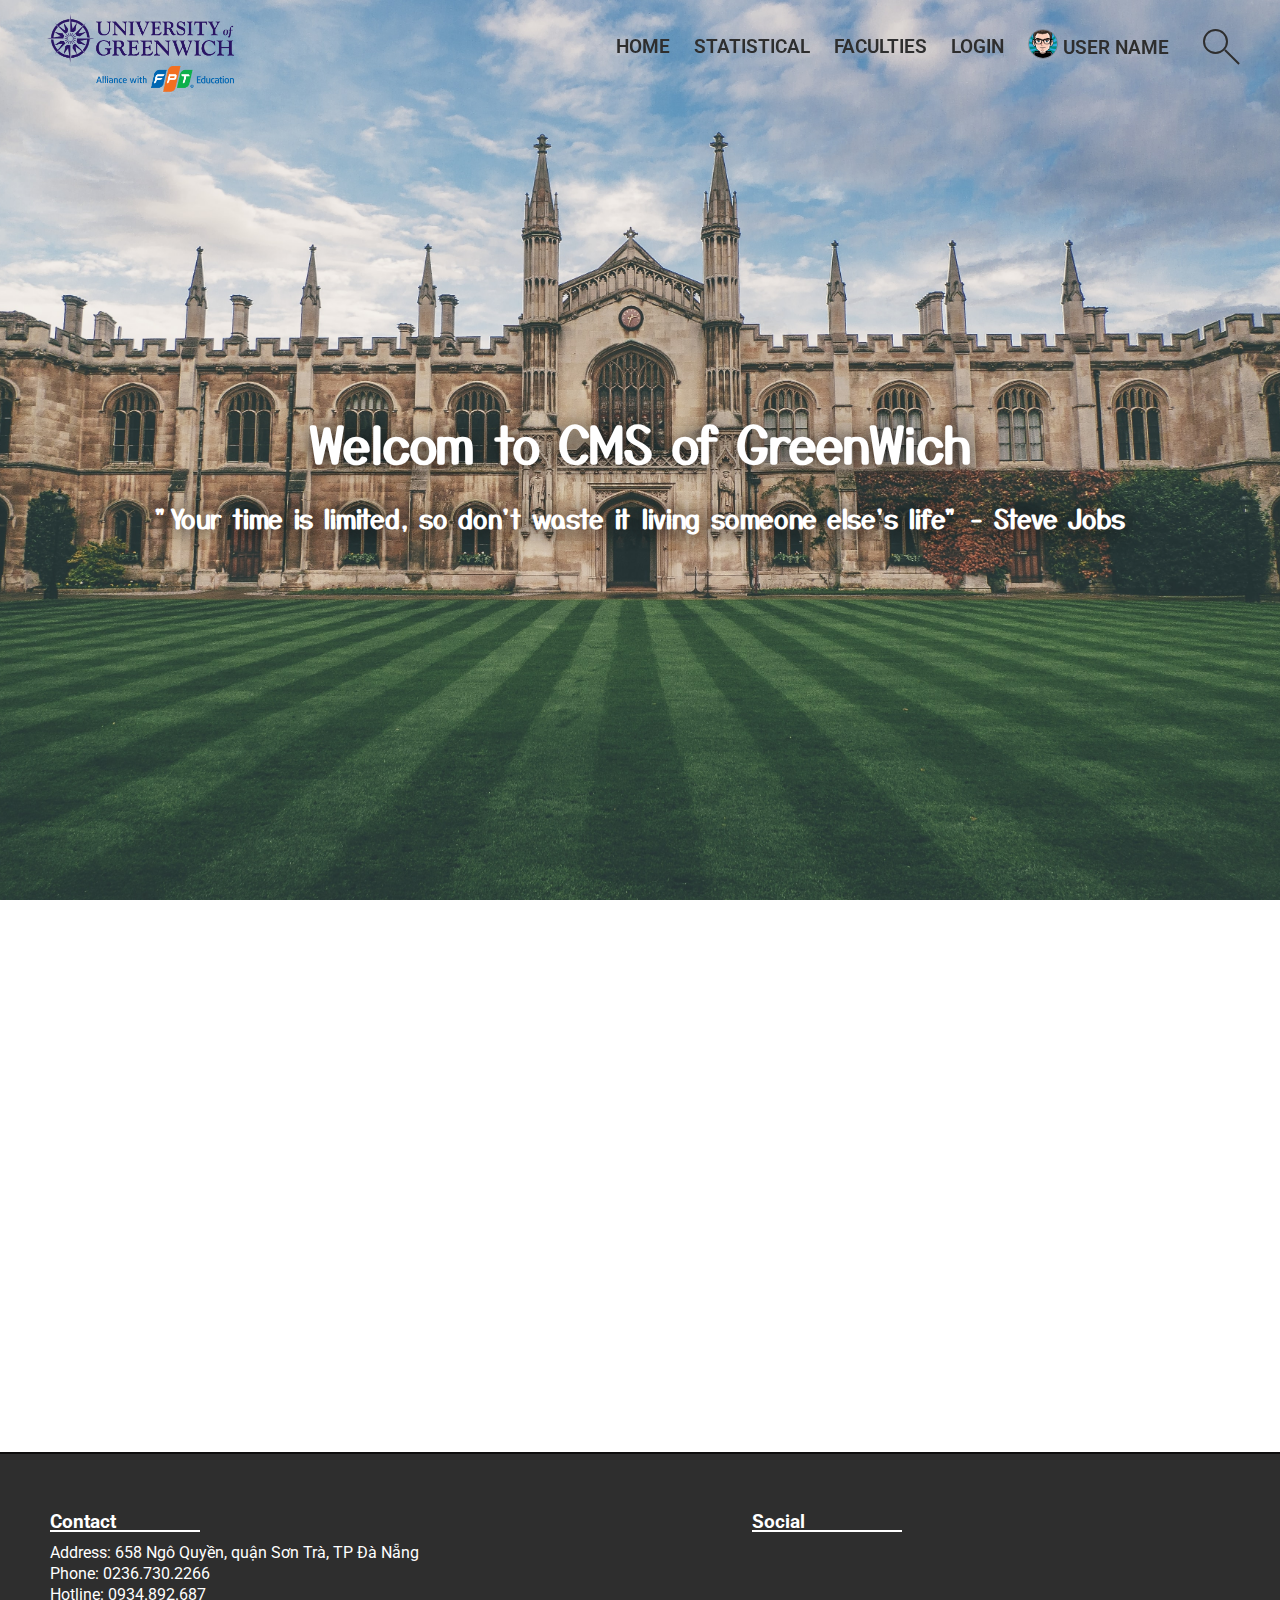
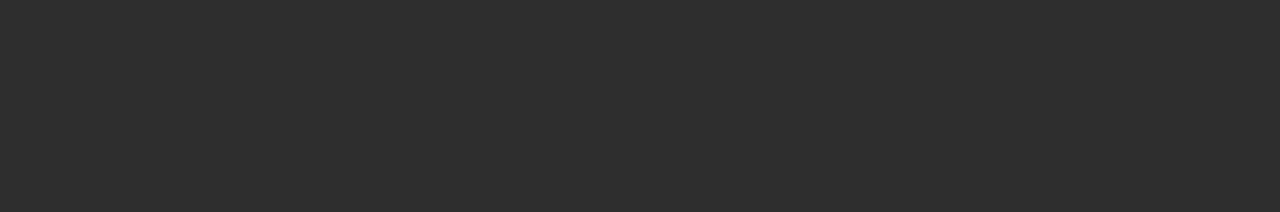
<file: pages/index.html>
<!DOCTYPE html>
<html lang="en">

<head>
    <meta charset="UTF-8">
    <meta name="viewport" content="width=device-width, initial-scale=1.0">
    <title> CMS GreenWich University</title>
    <link rel="shortcut icon" href="../assets/img/icon.png">
    <link rel="preconnect" href="https://fonts.gstatic.com">
    <link href="https://fonts.googleapis.com/css2?family=Roboto:wght@300;400;500;700&family=Yusei+Magic&display=swap"
        rel="stylesheet">
    <link rel="stylesheet" href="https://cdnjs.cloudflare.com/ajax/libs/font-awesome/5.15.2/css/all.min.css"
        integrity="sha512-HK5fgLBL+xu6dm/Ii3z4xhlSUyZgTT9tuc/hSrtw6uzJOvgRr2a9jyxxT1ely+B+xFAmJKVSTbpM/CuL7qxO8w=="
        crossorigin="anonymous" />
    <link rel="stylesheet" href="../assets/css/main.css">
    <script src="https://code.jquery.com/jquery-3.5.1.min.js"
        integrity="sha256-9/aliU8dGd2tb6OSsuzixeV4y/faTqgFtohetphbbj0=" crossorigin="anonymous"></script>
    <script src="../assets/javascript/main.js"></script>
    <script src="../assets/javascript/jquery-ui.min.js"></script>
    <link rel="stylesheet" href="../assets/css/grid.css">
    <link rel="stylesheet" href="../assets/css/reponsive.css">

</head>

<body>
    <div id="pc">
        <section class="header">
            <div class="background-navbar"></div>
            <div class="grid wide">
                <div class="home-header">
                    <div class="main-logo"><a id="link-logo" href="javascrip:void(0)"><img src="../assets/img/logo.png"
                                alt="" class="logo"></a></div>
                    <div class="navbar">
                        <ul class="nav-list">
                            <li class="nav-item"><a href="#">Home</a></li>
                            <li class="nav-item"><a href="/COMP1640/pages/maketingManagerPage.html">Statistical</a></li>
                            <li id="navFaculties" class="nav-item"><a>Faculties</a>
                                <ul class="list-faculty">
                                    <li class="faculty-item"><a href="/">Design</a></li>
                                    <li class="faculty-item"><a href="/">Business</a></li>
                                    <li class="faculty-item"><a href="/">Tourism</a></li>
                                    <li class="faculty-item"><a href="/">Information Technology</a></li>
                                </ul>
                            </li>
                            <li class="nav-item"><a id="login" href="/">Login</a></li>
                            <li id="nav-user-box" class="nav-item user-list-action">
                                <img src="../assets/img/user-avatar.jpg" alt="" class="navbar-img">
                                <span class="navbar-username">User Name</span>
                                <ul class="user-menu">
                                    <li class="user-item"><a href="/COMP1640/pages/userPage.html">My profile</a></li>
                                    <li class="user-item"><a href="/COMP1640/pages/userUpload.html">Post document</a>
                                    </li>
                                    <li class="user-item"><a href="#">Log Out</a></li>
                                </ul>
                            </li>
                            <li class="nav-item">
                                <form action="" method="POST" class="search-box">
                                    <input type="text" class="search-input">
                                    <button type="button" class="search-btn"></button>
                                    <button type="submit" class="search-btn--submit"><i
                                            class="fas fa-search"></i></button>
                                </form>
                            </li>
                        </ul>
                    </div>
                </div>

                <div class="header-content">
                    <h2 class="header-title">Welcom to CMS of GreenWich</h2>
                    <h5 class="header-quote">"Your time is limited, so don't waste it living someone else's life" -
                        Steve Jobs</h5>
                </div>
            </div>
            <div class="home-background"></div>
        </section>
        <section class="container">
            <div class="grid wide">
                <div class="row">
                    <div class="col l-6">
                        <div class="content-block slide-left">
                            <i class="fas fa-school"></i>
                            <h1>GREENWICH UNIVERSITY</h1>
                            <p>Greenwich University was formed on the basis of the association between Greenwich
                                University (UK) and
                                FPT Education Organization since 2009 with more than 12,000 students from 12 countries
                                around the world who have been studying.</p>
                        </div>
                    </div>
                    <div class="col l-4 l-o-2">
                        <div class="content-block2 slide-right">
                            <i class="fas fa-history"></i>
                            <div>
                                <h1 style="font-size: 5rem;">131</h1>
                                <p>years of history at GreenWich University </p>
                            </div>
                        </div>
                    </div>
                </div>
                <div class="row">
                    <div class="col l-4">
                        <div class="content-block2 slide-left">
                            <i class="fas fa-users"></i>
                            <div>
                                <h1 style="font-size: 3rem;">225.000</h1>
                                <p>students have studied and are studying at the GreenWich University</p>
                            </div>
                        </div>
                    </div>
                    <div class="col l-6 l-o-2">
                        <div class="content-block slide-right">
                            <i class="fas fa-user-graduate"></i>
                            <div>
                                <p>Graduates will receive a Bachelor's degree issued by the University of Greenwich,
                                    which is globally valid. With this degree, students can further study for a Master
                                    or PhD in many countries around the world.</p>
                            </div>
                        </div>
                    </div>
                </div>
            </div>
        </section>
        <section class="footer">
            <div class="grid wide">
                <div class="row">
                    <div class="col l-5">
                        <div class="footer-content">
                            <h3>Contact</h3>
                            <ul class="text-modify">
                                <li>Address: 658 Ngô Quyền, quận Sơn Trà, TP Đà Nẵng</li>
                                <li>Phone: 0236.730.2266</li>
                                <li>Hotline: 0934.892.687</li>
                            </ul>
                        </div>
                    </div>
                    <div class="col l-5 l-o-2">
                        <div class="footer-content">
                            <h3>Social</h3>
                            <ul class="footer-social">
                                <li class="footer-icon"><i class="fab fa-facebook-square"></i></li>
                                <li class="footer-icon"><i class="fab fa-youtube"></i></li>
                                <li class="footer-icon"><i class="fab fa-instagram-square"></i></li>
                                <li class="footer-icon"><i class="fab fa-twitter-square"></i></li>
                            </ul>
                        </div>
                    </div>
                </div>
            </div>
        </section>
        <form action="." method="POST" class="popup" id="form-login" autocomplete="off">
            <div class="popup-overlay"></div>
            <div class="popup-login">
                <div id="close-login" class="popup-close">&times;</div>
                <div class="form">
                    <div class="logo-img"><img src="../assets/img/icon.png" alt=""></div>
                    <div class="popup-title">Login</div>
                    <div class="popup-element">
                        <!-- <label for="username">Username</label> -->
                        <input type="text" name="username" id="username">
                        <span class="input-effect" data-placeholder="Username"></span>
                        <span class="form-message"></span>
                    </div>
                    <div class="popup-element">
                        <!-- <label for="password">Password</label> -->
                        <input type="password" name="password" id="password">
                        <span class="input-effect" data-placeholder="Password"></span>
                        <span class="form-message"></span>
                    </div>
                    <div class="popup-element">
                        <button type="submit">Login</button>
                    </div>
                </div>
            </div>
        </form>
    </div>
</body>
<script>
    $(".popup-element input").on("focus", function () {
        $(this).addClass("focuss");
    });
    $(".popup-element input").on("blur", function () {
        if ($(this).val() == "")
            $(this).removeClass("focuss");
    });
    validator({
        form: '#form-login',
        errorSelector: '.form-message',
        rules: [
            validator.isRequired('#username'),
            validator.minLength('#password', 6),
        ]
    });
</script>

</html>
</file>
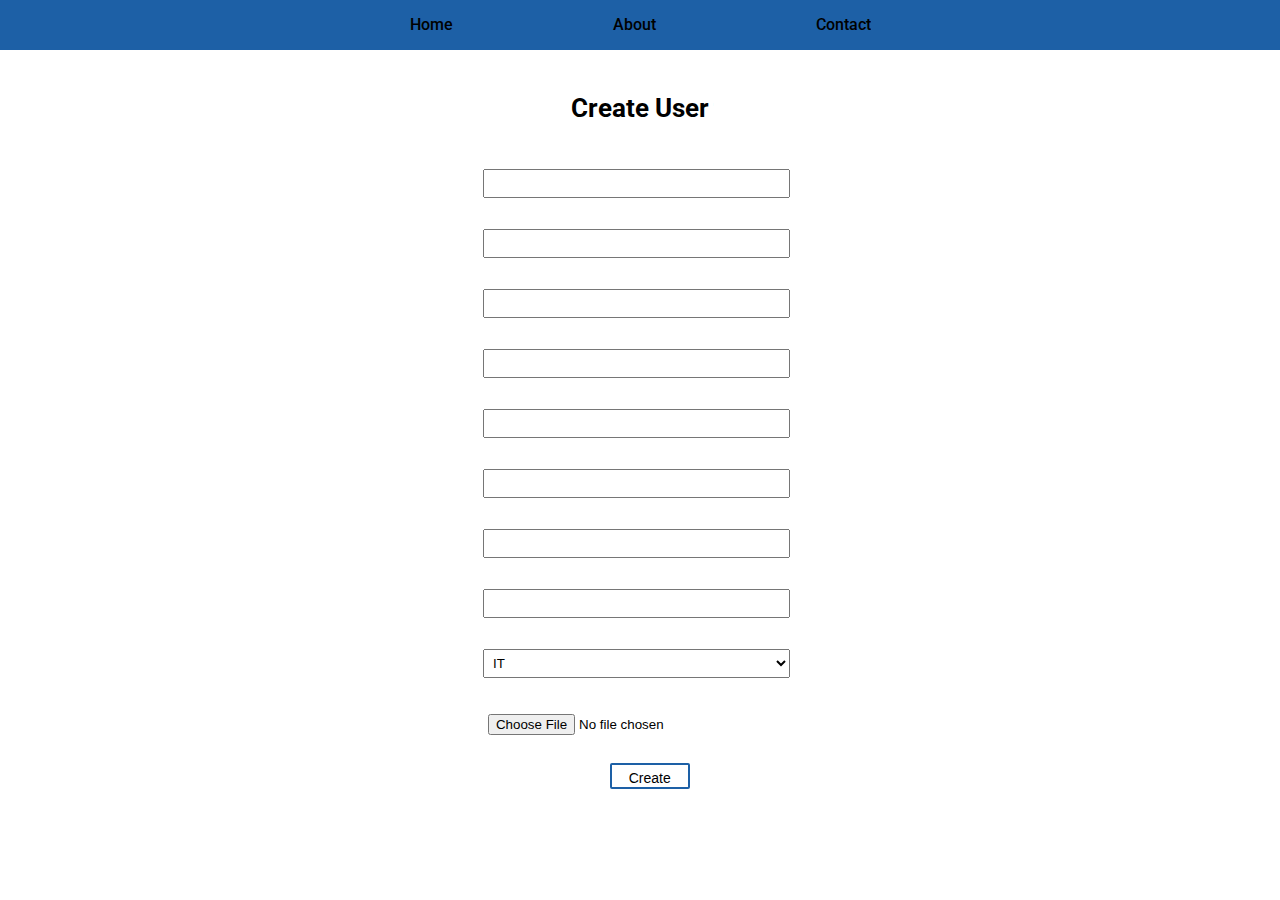
<file: pages/adminCreate.html>
<!DOCTYPE html>
<html lang="en">
<head>
    <meta charset="UTF-8">
    <meta http-equiv="X-UA-Compatible" content="IE=edge">
    <meta name="viewport" content="width=device-width, initial-scale=1.0">
    <title>Admin Site</title>
    <link rel="shortcut icon" href="../assets/img/icon.png">	
    <link rel="preconnect" href="https://fonts.gstatic.com">
    <link href="https://fonts.googleapis.com/css2?family=Roboto:wght@300;400;500;700&family=Yusei+Magic&display=swap" rel="stylesheet">
    <link rel="stylesheet" href="https://cdnjs.cloudflare.com/ajax/libs/font-awesome/5.15.2/css/all.min.css" integrity="sha512-HK5fgLBL+xu6dm/Ii3z4xhlSUyZgTT9tuc/hSrtw6uzJOvgRr2a9jyxxT1ely+B+xFAmJKVSTbpM/CuL7qxO8w==" crossorigin="anonymous" />
    <link rel="stylesheet" href="../assets/css/main.css">    
    <script src="https://code.jquery.com/jquery-3.5.1.min.js" integrity="sha256-9/aliU8dGd2tb6OSsuzixeV4y/faTqgFtohetphbbj0=" crossorigin="anonymous"></script>
    <script src="../assets/javascript/jquery-ui.min.js"></script>
    <script src="../assets/javascript/main.js"></script>
    <link rel="stylesheet" href="../assets/css/grid.css">
    <link rel="stylesheet" href="../assets/css/reponsive.css">
</head>
<body>
    <section class="admin-heading">
        <div class="grid wide">
            <div class="admin-navbar">
                <ul>
                    <li>Home</li>
                    <li>About</li>
                    <li>Contact</li>
                </ul>
            </div>
        </div>
    </section>
    <section class="admin-body">
        <div class="grid wide">
            <div class="row">
                <div class="col l-12">
                    <h1 class="admin-title">Create User</h1>
                </div>
            </div>
            <div class="row">
                <div class="col l-4 l-o-4">
                    <div class="admin-createUser">
                        <form asp-action="Create">
                            <!-- notification -->
                            <div asp-validation-summary="All" class="alert-formAdmin"></div> 
                            
                            <div class="form-group">
                                <label asp-for="FirstName" class="control-label"></label>
                                <input asp-for="FirstName" class="form-control" />
                                <span asp-validation-for="FirstName" class="text-danger"></span>
                            </div>
                            <div class="form-group">
                                <label asp-for="LastName" class="control-label"></label>
                                <input asp-for="LastName" class="form-control" />
                                <span asp-validation-for="LastName" class="text-danger"></span>
                            </div>
                            <div class="form-group">
                                <label asp-for="DateOfBirth" class="control-label"></label>
                                <input asp-for="DateOfBirth" class="form-control" />
                                <span asp-validation-for="DateOfBirth" class="text-danger"></span>
                            </div>
                            <div class="form-group">
                                <label asp-for="Email" class="control-label"></label>
                                <input asp-for="Email" class="form-control" />
                                <span asp-validation-for="Email" class="text-danger"></span>
                            </div>
                            <div class="form-group">
                                <label asp-for="PhoneNumber" class="control-label"></label>
                                <input asp-for="PhoneNumber" class="form-control" />
                                <span asp-validation-for="PhoneNumber" class="text-danger"></span>
                            </div>
                            <div class="form-group">
                                <label asp-for="UserName" class="control-label"></label>
                                <input asp-for="UserName" class="form-control" />
                                <span asp-validation-for="UserName" class="text-danger"></span>
                            </div>
                            <div class="form-group">
                                <label asp-for="Password" class="control-label"></label>
                                <input asp-for="Password" class="form-control" />
                                <span asp-validation-for="Password" class="text-danger"></span>
                            </div>
                            <div class="form-group">
                                <label asp-for="ConfirmPassword" class="control-label"></label>
                                <input asp-for="ConfirmPassword" class="form-control" />
                                <span asp-validation-for="ConfirmPassword" class="text-danger"></span>
                            </div>
                            <div class="form-group">
                                <label asp-for="FacultyID" class="control-label"></label>
                                <select class="form-control">
                                    <option value="1">IT</option>
                                    <option value="2">Desgin</option>
                                    <option value="3">Tourism</option>
                                </select>
                            </div>
                            <div class="form-group">
                                <label asp-for="Thumnail" class="control-label"></label>
                                <input asp-for="Thumnail" type="file" class="form-control" />
                            </div>
                            <div class="form-group">
                                <input type="submit" value="Create" class="btn" />
                            </div>
                        </form>
                    </div>
                </div>
            </div>
        </div>
    </section>
</body>
</html>
</file>
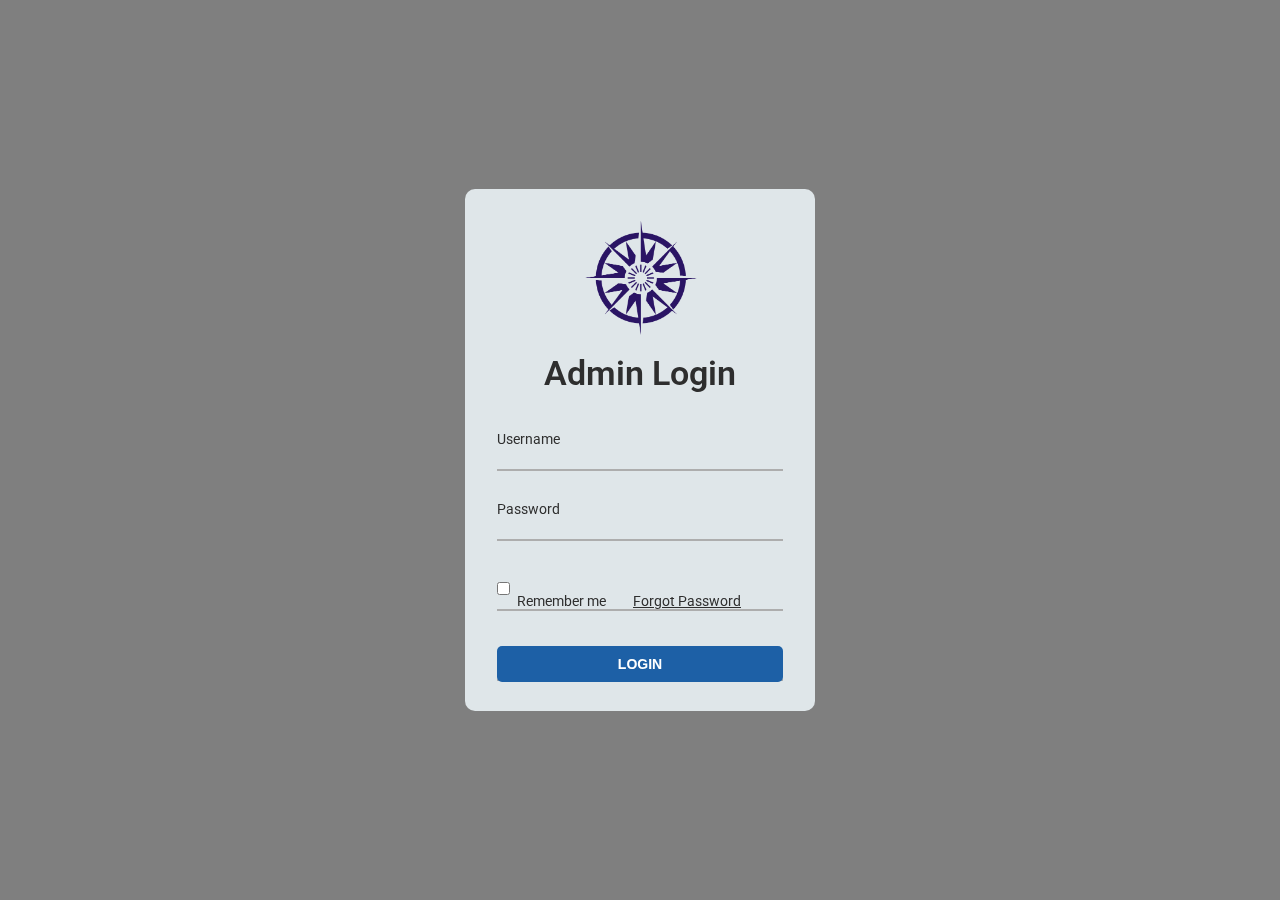
<file: pages/adminLogin.html>
<!DOCTYPE html>
<html lang="en">
<head>
    <meta charset="UTF-8">
    <meta name="viewport" content="width=device-width, initial-scale=1.0">
    <title>Admin Login</title>
    <link rel="shortcut icon" href="../assets/img/icon.png">
    <link rel="preconnect" href="https://fonts.gstatic.com">
    <link href="https://fonts.googleapis.com/css2?family=Roboto:wght@100;300;400&display=swap" rel="stylesheet">
    <link rel="stylesheet" href="../assets/css/main.css">
    <script src="https://code.jquery.com/jquery-3.5.1.min.js" integrity="sha256-9/aliU8dGd2tb6OSsuzixeV4y/faTqgFtohetphbbj0=" crossorigin="anonymous"></script>
    <script src="../assets/javascript/main.js"></script>
</head>
<body>
    <div class="grid wide">
        <form action="." method="POST" class="popup show-popup" id="form-login">
            <div class="popup-overlay"></div>
            <div class="popup-login">
                <div class="form">
                    <div class="logo-img"><img src="../assets/img/icon.png" alt=""></div>
                    <div class="popup-title">Admin Login</div>
                    <div class="popup-element">
                        <label for="username">Username</label>
                        <input type="text" name="username" id="username">
                        <span class="form-message"></span>
                    </div>
                    <div class="popup-element">
                        <label for="password">Password</label>
                        <input type="password" name="password" id="password">
                        <span class="form-message"></span>
                    </div>
                    <div class="popup-element">
                        <input type="checkbox" name="" id="login-checkbox">
                        <span class="text-checkbox">Remember me</span>
                        <span><a href="#">Forgot Password</a></span>
                    </div>
                    <div class="popup-element">
                        <button type="submit">Login</button>
                    </div>
                </div>
            </div>
        </form>
    </div>
    <script>
        validator({
            form:'#form-login',
            errorSelector: '.form-message',
            rules: [
                validator.isRequired('#username'),
                validator.minLength('#password', 6),
            ]
        });
    </script>
</body>
</html>
</file>
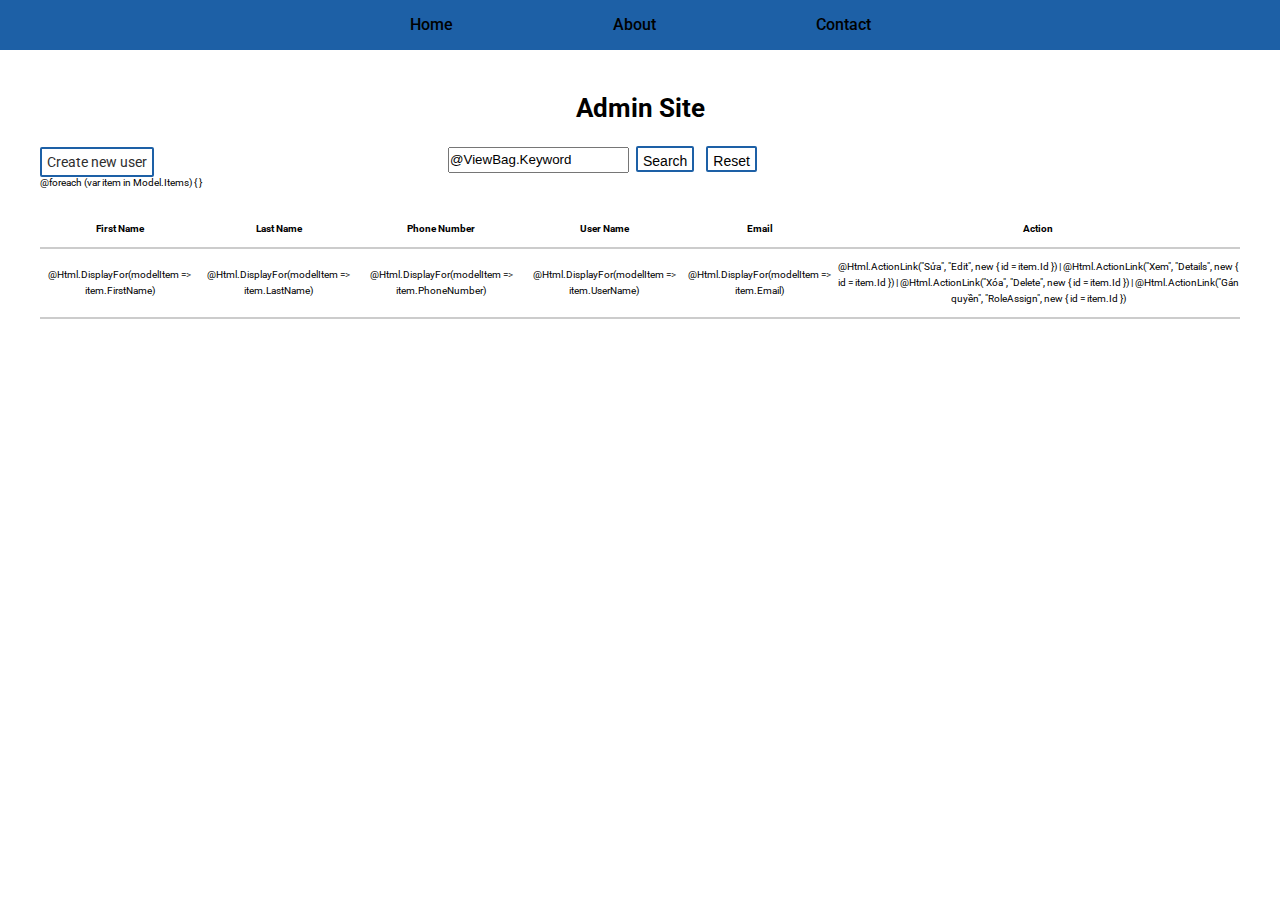
<file: pages/adminSite.html>
<!DOCTYPE html>
<html lang="en">
<head>
    <meta charset="UTF-8">
    <meta http-equiv="X-UA-Compatible" content="IE=edge">
    <meta name="viewport" content="width=device-width, initial-scale=1.0">
    <title>Admin Site</title>
    <link rel="shortcut icon" href="../assets/img/icon.png">	
    <link rel="preconnect" href="https://fonts.gstatic.com">
    <link href="https://fonts.googleapis.com/css2?family=Roboto:wght@300;400;500;700&family=Yusei+Magic&display=swap" rel="stylesheet">
    <link rel="stylesheet" href="https://cdnjs.cloudflare.com/ajax/libs/font-awesome/5.15.2/css/all.min.css" integrity="sha512-HK5fgLBL+xu6dm/Ii3z4xhlSUyZgTT9tuc/hSrtw6uzJOvgRr2a9jyxxT1ely+B+xFAmJKVSTbpM/CuL7qxO8w==" crossorigin="anonymous" />
    <link rel="stylesheet" href="../assets/css/main.css">    
    <script src="https://code.jquery.com/jquery-3.5.1.min.js" integrity="sha256-9/aliU8dGd2tb6OSsuzixeV4y/faTqgFtohetphbbj0=" crossorigin="anonymous"></script>
    <script src="../assets/javascript/jquery-ui.min.js"></script>
    <script src="../assets/javascript/main.js"></script>
    <link rel="stylesheet" href="../assets/css/grid.css">
    <link rel="stylesheet" href="../assets/css/reponsive.css">
</head>
<body>
    <section class="admin-heading">
        <div class="grid wide">
            <div class="admin-navbar">
                <ul>
                    <li>Home</li>
                    <li>About</li>
                    <li>Contact</li>
                </ul>
            </div>
        </div>
    </section>
    <section class="admin-body">
        <div class="grid wide">
            <div class="row">
                <div class="col l-12">
                    <h1 class="admin-title">Admin Site</h1>
                </div>
            </div>
            <div class="row">
                <div class="col l-4">
                    <a class="btn btn-a" asp-action="Create" asp-controller="User">Create new user</a>
                </div>
                <div class="col l-8">
                    <form asp-action="Index" method="get">
                        <input type="text" value="@ViewBag.Keyword" name="keyword" class="admin-search" />
                        <button type="submit" class="btn btn-tag">Search</button>
                        <button type="button" onclick="window.location.href='/User/Index'" class="btn btn-tag">Reset</button>
                    </form>
                </div>
            </div>
            <div class="row">
                <div class="col l-12">
                    <table class="table">
                        <thead>
                            <tr>
                                <th>First Name</th>
                                <th>Last Name</th>
                                <th>Phone Number</th>
                                <th>User Name</th>
                                <th>Email</th>
                                <th>Action</th>
                            </tr>
                        </thead>
                        <tbody>
                            @foreach (var item in Model.Items)
                            {
                                <tr>
                                    <td>@Html.DisplayFor(modelItem => item.FirstName)</td>
                                    <td>@Html.DisplayFor(modelItem => item.LastName)</td>
                                    <td>@Html.DisplayFor(modelItem => item.PhoneNumber)</td>
                                    <td>@Html.DisplayFor(modelItem => item.UserName)</td>
                                    <td>@Html.DisplayFor(modelItem => item.Email)</td>
                                    <td>
                                        @Html.ActionLink("Sửa", "Edit", new { id = item.Id }) |
                                        @Html.ActionLink("Xem", "Details", new { id = item.Id }) |
                                        @Html.ActionLink("Xóa", "Delete", new { id = item.Id }) |
                                        @Html.ActionLink("Gán quyền", "RoleAssign", new { id = item.Id })
                                    </td>
                                </tr>
                            }
                        </tbody>
                    </table>
                </div>
            </div>
        </div>
    </section>
</body>
</html>
</file>
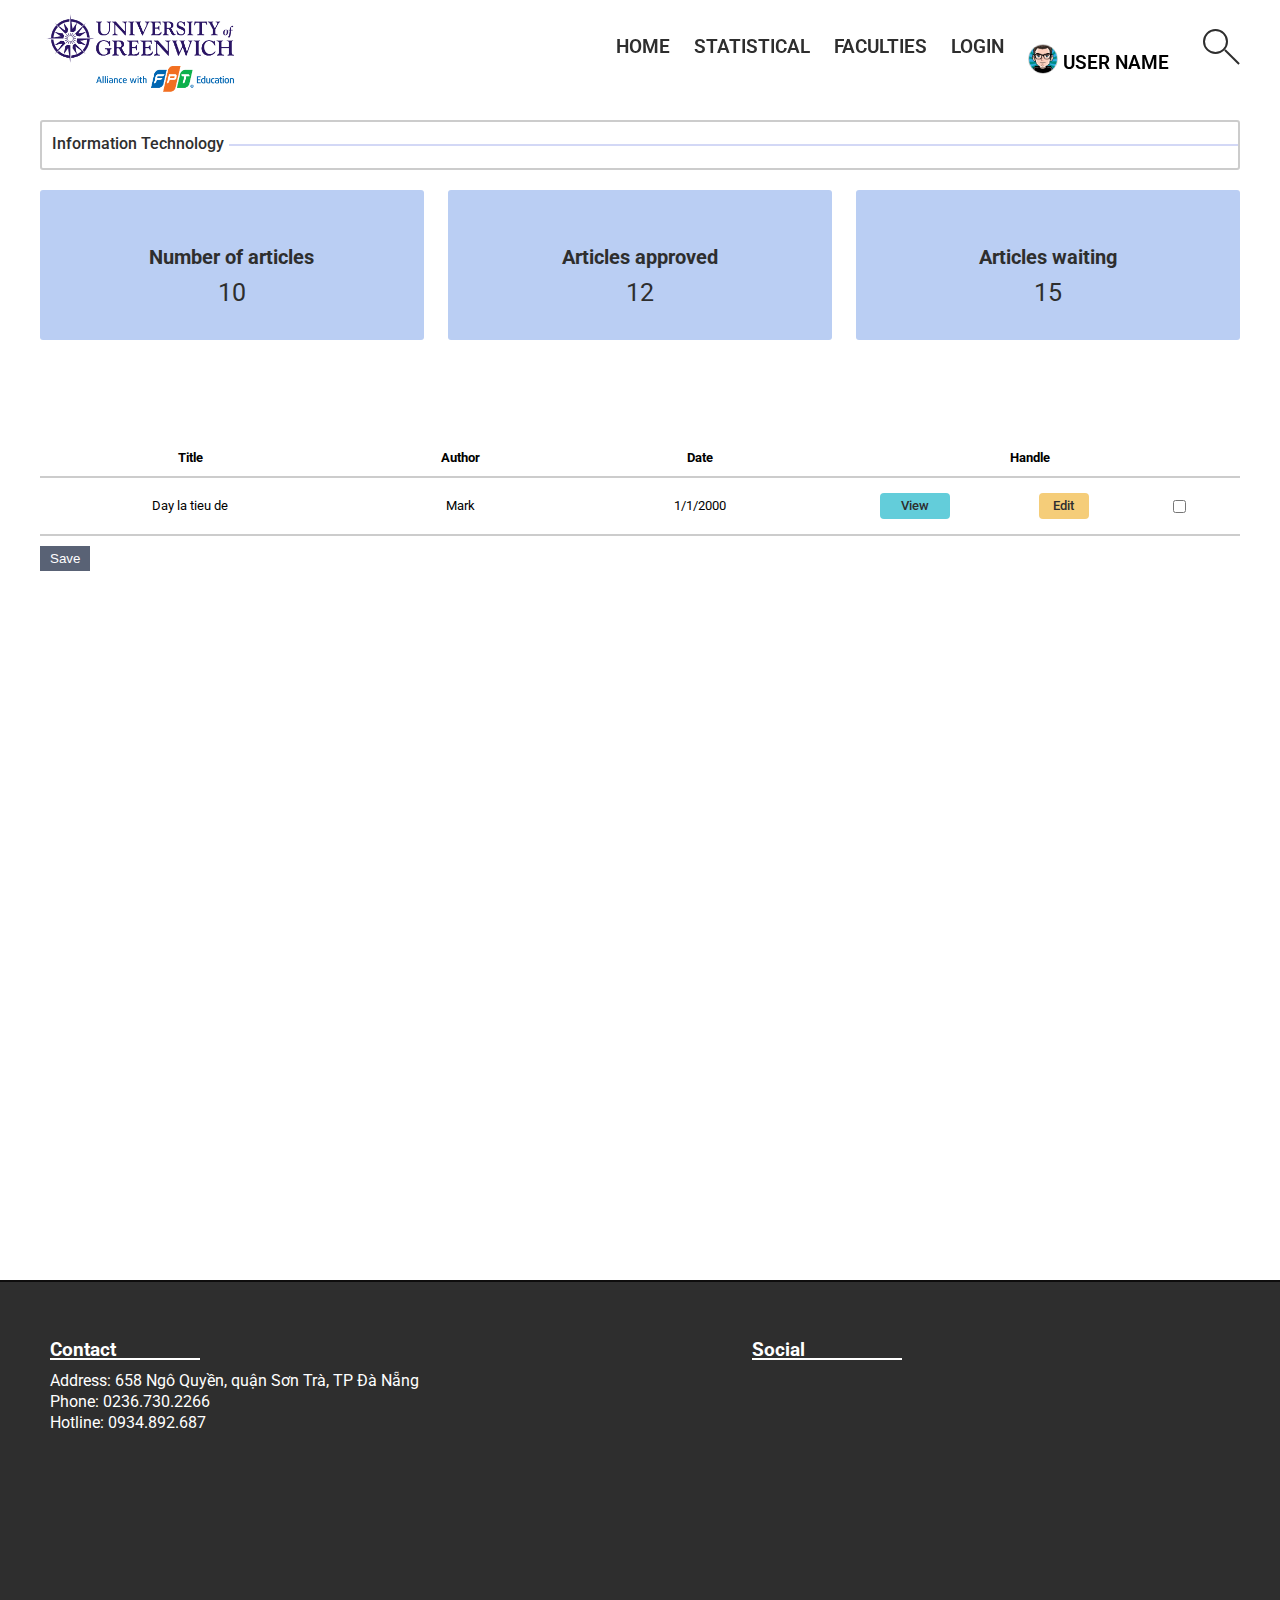
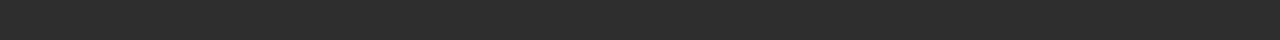
<file: pages/coordinatorPage.html>
<!DOCTYPE html>
<html lang="en">

<head>
    <meta charset="UTF-8">
    <meta name="viewport" content="width=device-width, initial-scale=1.0">
    <title> CMS GreenWich University</title>
    <link rel="shortcut icon" href="../assets/img/icon.png">
    <link rel="preconnect" href="https://fonts.gstatic.com">
    <link href="https://fonts.googleapis.com/css2?family=Roboto:wght@300;400;500;700&family=Yusei+Magic&display=swap"
        rel="stylesheet">
    <link rel="stylesheet" href="https://cdnjs.cloudflare.com/ajax/libs/font-awesome/5.15.2/css/all.min.css"
        integrity="sha512-HK5fgLBL+xu6dm/Ii3z4xhlSUyZgTT9tuc/hSrtw6uzJOvgRr2a9jyxxT1ely+B+xFAmJKVSTbpM/CuL7qxO8w=="
        crossorigin="anonymous" />
    <link rel="stylesheet" href="../assets/css/main.css">
    <script src="https://code.jquery.com/jquery-3.5.1.min.js"
        integrity="sha256-9/aliU8dGd2tb6OSsuzixeV4y/faTqgFtohetphbbj0=" crossorigin="anonymous"></script>
    <script src="../assets/javascript/jquery-ui.min.js"></script>
    <script src="../assets/javascript/main.js"></script>
    <link rel="stylesheet" href="../assets/css/grid.css">
    <link rel="stylesheet" href="../assets/css/reponsive.css">
</head>

<body>
    <div id="pc">
        <section class="header">
            <div class="background-navbar"></div>
            <div class="grid wide">
                <div class="home-header">
                    <div class="main-logo"><a id="link-logo" href="javascrip:void(0)"><img src="../assets/img/logo.png"
                                alt="" class="logo"></a></div>
                    <div class="navbar stroke">
                        <ul class="nav-list">
                            <li class="nav-item"><a href="/COMP1640/pages/">Home</a></li>
                            <li class="nav-item"><a href="/COMP1640/pages/maketingManagerPage.html">Statistical</a></li>
                            <li id="navFaculties" class="nav-item"><a>Faculties</a>
                                <ul class="list-faculty">
                                    <li class="faculty-item"><a href="/">Design</a></li>
                                    <li class="faculty-item"><a href="/">Business</a></li>
                                    <li class="faculty-item"><a href="/">Tourism</a></li>
                                    <li class="faculty-item"><a href="/">Information Technology</a></li>
                                </ul>
                            </li>
                            <li class="nav-item"><a id="login" href="/">Login</a></li>
                            <li id="nav-user-box" class="nav-item">
                                <img src="../assets/img/user-avatar.jpg" alt="" class="navbar-img">
                                <span class="navbar-username">User Name</span>
                                <ul class="user-menu">
                                    <li class="user-item"><a href="/COMP1640/pages/userPage.html">My profile</a></li>
                                    <li class="user-item"><a href="/COMP1640/pages/userUpload.html">Post document</a>
                                    </li>
                                    <li class="user-item"><a href="#">Log Out</a></li>
                                </ul>
                            </li>
                            <li class="nav-item">
                                <form action="" method="POST" class="search-box">
                                    <input type="text" class="search-input">
                                    <button type="button" class="search-btn"></button>
                                    <button type="submit" class="search-btn--submit"><i
                                            class="fas fa-search"></i></button>
                                </form>
                            </li>
                        </ul>
                    </div>
                </div>
            </div>
        </section>
        <section class="container" style="padding: 0;">
            <div class="grid wide">
                <div class="row">
                    <!-- content container start-->
                    <div class="col l-12 m-12 c-12">
                        <div class="content-container-box">
                            <div class="header-box-content">
                                <div class="nameFaculty">
                                    <span> Information Technology</span>
                                </div>
                            </div>
                            <!-- data container start-->
                            <div class="row">
                                <div class="col l-4 c-12 m-4">
                                    <div class="dataBox">
                                        <h4>Number of articles </h4>
                                        <span>10</span>
                                    </div>
                                </div>
                                <div class="col l-4 c-12 m-4">
                                    <div class="dataBox">
                                        <h4>Articles approved </h4>
                                        <span>12</span>
                                    </div>
                                </div>
                                <div class="col l-4 c-12 m-4">
                                    <div class="dataBox">
                                        <h4>Articles waiting</h4>
                                        <span>15</span>
                                    </div>
                                </div>
                            </div>
                            <div class="row">
                                <div class="col l-12 c-12 m-12">
                                    <form action="." method="POST">
                                        <div class="coor-list-docx">
                                            <table class="table">
                                                <thead>
                                                    <tr>
                                                        <th>Title</th>
                                                        <th>Author</th>
                                                        <th>Date</th>
                                                        <th>Handle</th>
                                                    </tr>
                                                </thead>
                                                <tbody>
                                                    <tr>
                                                        <td>Day la tieu de</td>
                                                        <td>Mark</td>
                                                        <td>1/1/2000</td>
                                                        <td>
                                                            <div class="handle-coor">
                                                                <a href="/">View</a>
                                                                <a href="/">Edit</a>
                                                                <input type="checkbox">
                                                            </div>
                                                        </td>
                                                    </tr>
                                                </tbody>
                                            </table>
                                        </div>
                                        <button type="submit" class="btn-select-docx">Save</button>
                                    </form>
                                </div>

                            </div>
                        </div>

                    </div>
                    <!-- content container end-->
                </div>
            </div>
        </section>
        <section class="footer">
            <div class="grid wide">
                <div class="row">
                    <div class="col l-5">
                        <div class="footer-content">
                            <h3>Contact</h3>
                            <ul class="text-modify">
                                <li>Address: 658 Ngô Quyền, quận Sơn Trà, TP Đà Nẵng</li>
                                <li>Phone: 0236.730.2266</li>
                                <li>Hotline: 0934.892.687</li>
                            </ul>
                        </div>
                    </div>
                    <div class="col l-5 l-o-2">
                        <div class="footer-content">
                            <h3>Social</h3>
                            <ul class="footer-social">
                                <li class="footer-icon"><i class="fab fa-facebook-square"></i></li>
                                <li class="footer-icon"><i class="fab fa-youtube"></i></li>
                                <li class="footer-icon"><i class="fab fa-instagram-square"></i></li>
                                <li class="footer-icon"><i class="fab fa-twitter-square"></i></li>
                            </ul>
                        </div>
                    </div>
                </div>
            </div>
        </section>
        <form action="." method="POST" class="popup" id="form-login">
            <div class="popup-overlay"></div>
            <div class="popup-login">
                <div id="close-login" class="popup-close">&times;</div>
                <div class="form">
                    <div class="logo-img"><img src="../assets/img/icon.png" alt=""></div>
                    <div class="popup-title">Login</div>
                    <div class="popup-element">
                        <label for="username">Username</label>
                        <input type="text" name="username" id="username">
                        <span class="form-message"></span>
                    </div>
                    <div class="popup-element">
                        <label for="password">Password</label>
                        <input type="password" name="password" id="password">
                        <span class="form-message"></span>
                    </div>
                    <div class="popup-element">
                        <button type="submit">Login</button>
                    </div>
                </div>
            </div>
        </form>
    </div>
</body>
<script>
    validator({
        form: '#form-login',
        errorSelector: '.form-message',
        rules: [
            validator.isRequired('#username'),
            validator.minLength('#password', 6),
        ]
    });
</script>

</html>
</file>
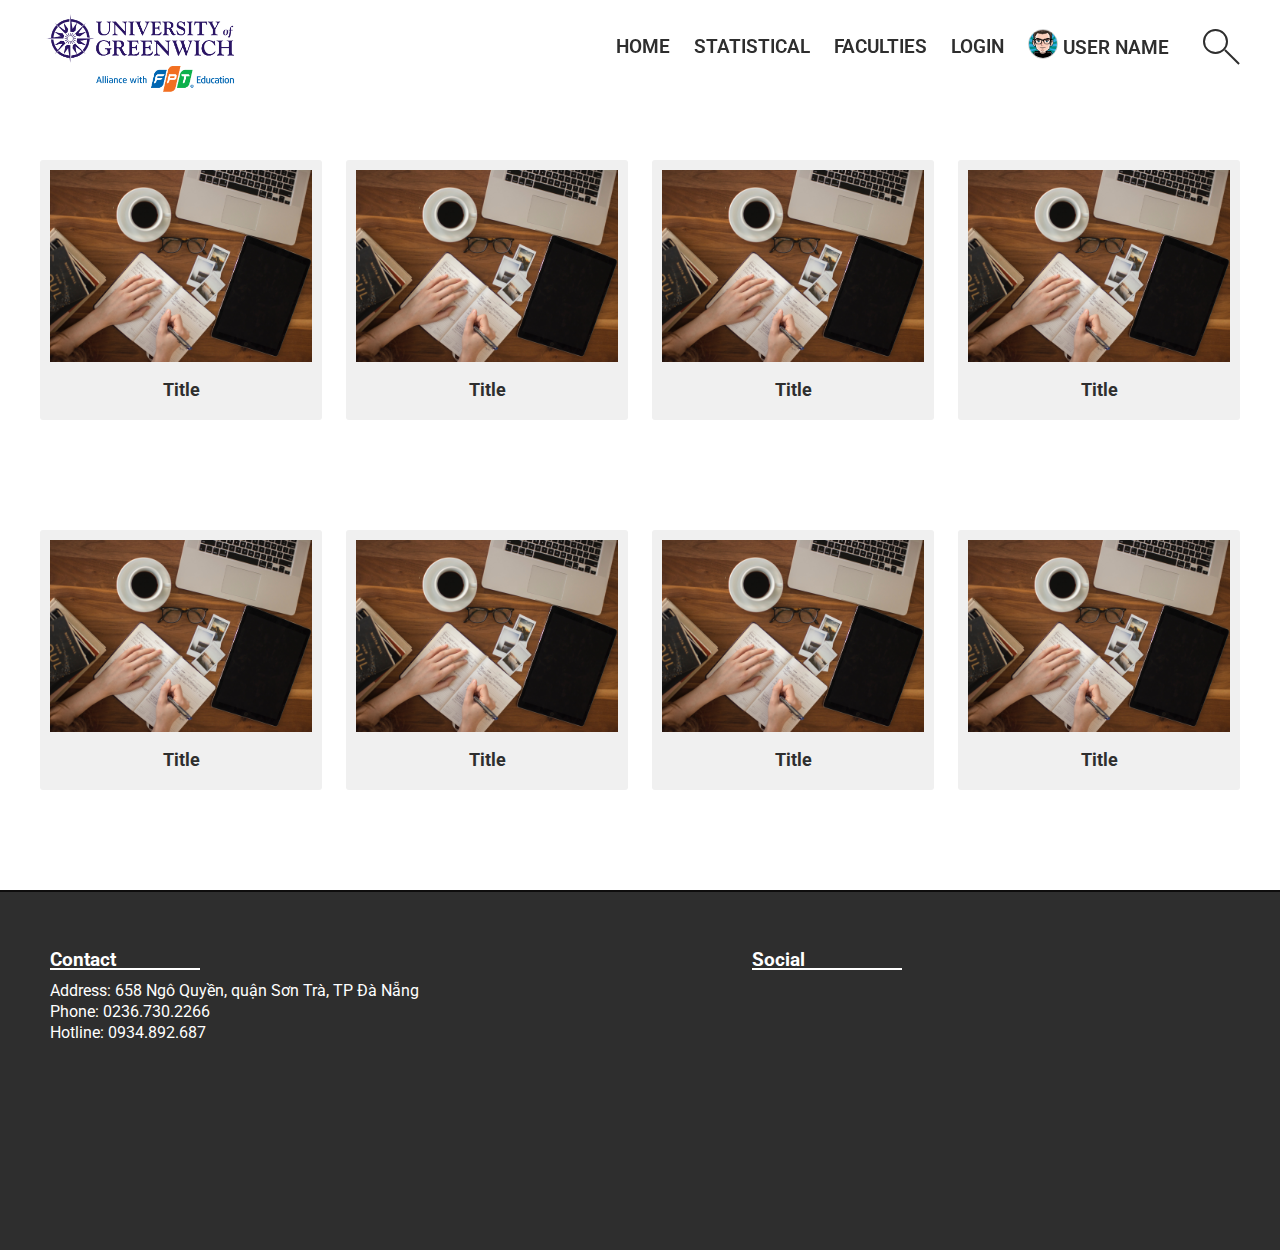
<file: pages/displayPDF.html>
<!DOCTYPE html>
<html lang="en">
<head>
    <meta charset="UTF-8">
    <meta name="viewport" content="width=device-width, initial-scale=1.0">
    <title> CMS GreenWich University</title>
    <link rel="shortcut icon" href="../assets/img/icon.png">	
    <link rel="preconnect" href="https://fonts.gstatic.com">
    <link href="https://fonts.googleapis.com/css2?family=Roboto:wght@300;400;500;700&family=Yusei+Magic&display=swap" rel="stylesheet">
    <link rel="stylesheet" href="https://cdnjs.cloudflare.com/ajax/libs/font-awesome/5.15.2/css/all.min.css" integrity="sha512-HK5fgLBL+xu6dm/Ii3z4xhlSUyZgTT9tuc/hSrtw6uzJOvgRr2a9jyxxT1ely+B+xFAmJKVSTbpM/CuL7qxO8w==" crossorigin="anonymous" />
    <link rel="stylesheet" href="../assets/css/main.css">    
    <script src="https://code.jquery.com/jquery-3.5.1.min.js" integrity="sha256-9/aliU8dGd2tb6OSsuzixeV4y/faTqgFtohetphbbj0=" crossorigin="anonymous"></script>
    <script src="../assets/javascript/jquery-ui.min.js"></script>
    <script src="../assets/javascript/main.js"></script>
    <link rel="stylesheet" href="../assets/css/grid.css">
    <link rel="stylesheet" href="../assets/css/reponsive.css">

</head>
<body>
    <div id="pc">
        <section class="header">
            <div class="background-navbar"></div>
            <div class="grid wide">
                <div class="home-header">
                    <div class="main-logo"><a id ="link-logo"href="javascrip:void(0)"><img src="../assets/img/logo.png" alt="" class="logo"></a></div>
                    <div class="navbar stroke">
                        <ul class="nav-list">
                            <li class="nav-item"><a href="/COMP1640/pages/">Home</a></li>
                            <li class="nav-item"><a href="/COMP1640/pages/maketingManagerPage.html">Statistical</a></li>
                            <li class="nav-item"><a >Faculties</a>
                                <ul class="list-faculty">
                                    <li class="faculty-item"><a href="/">Design</a></li>
                                    <li class="faculty-item"><a href="/">Business</a></li>
                                    <li class="faculty-item"><a href="/">Tourism</a></li>
                                    <li class="faculty-item"><a href="/">Information Technology</a></li>
                                </ul>
                            </li>
                            <li class="nav-item"><a id="login" href="/">Login</a></li>
                            <li id= "nav-user-box" class="nav-item user-list-action">
                                <img src="../assets/img/user-avatar.jpg" alt="" class="navbar-img">
                                <span class="navbar-username">User Name</span>                                                                   
                                <ul class="user-menu">
                                    <li class="user-item"><a href="/COMP1640/pages/userPage.html">My profile</a></li>
                                    <li class="user-item"><a href="/COMP1640/pages/userUpload.html">Post document</a></li>
                                    <li class="user-item"><a href="#">Log Out</a></li>
                                </ul>
                            </li>
                            <li class="nav-item">
                                <form action="" method="POST" class="search-box">
                                    <input type="text" class="search-input">
                                    <button type="button" class="search-btn"></button>
                                    <button type="submit" class="search-btn--submit"><i class="fas fa-search"></i></button>
                                </form>
                            </li>
                        </ul>
                    </div>
                </div> 
            </div>  
        </section>
        <!-- body start -->
        <section class="container">
            <div class="grid wide">
                <div class="row">
                    <div class="col l-3 m-6 c-12">
                        <div class="documentBox">
                            <div class="cimbox">
                                <div class="document-info">
                                    <h3>Author: Mr.A</h3>
                                    <h3>Date-time: 5/05/5555</h3>
                                    <h3>Faculty: Bussines</h3>
                                </div>
                            </div>
                            <h2><a href="#">Title</a></h2>
                        </div>
                    </div>
                    <div class="col l-3 m-6 c-12">
                        <div class="documentBox">
                            <div class="cimbox">
                                <div class="document-info">
                                    <h3>Author: Mr.A</h3>
                                    <h3>Date-time: 5/05/5555</h3>
                                    <h3>Faculty: Bussines</h3>
                                </div>
                            </div>
                            <h2><a href="#">Title</a></h2>
                        </div>
                    </div>
                    <div class="col l-3 m-6 c-12">
                        <div class="documentBox">
                            <div class="cimbox">
                                <div class="document-info">
                                    <h3>Author: Mr.A</h3>
                                    <h3>Date-time: 5/05/5555</h3>
                                    <h3>Faculty: Bussines</h3>
                                </div>
                            </div>
                            <h2><a href="#">Title</a></h2>
                        </div>
                    </div>
                    <div class="col l-3 m-6 c-12">
                        <div class="documentBox">
                            <div class="cimbox">
                                <div class="document-info">
                                    <h3>Author: Mr.A</h3>
                                    <h3>Date-time: 5/05/5555</h3>
                                    <h3>Faculty: Bussines</h3>
                                </div>
                            </div>
                            <h2><a href="#">Title</a></h2>
                        </div>
                    </div>
                </div>         
                <div class="row">
                    <div class="col l-3 m-6 c-12">
                        <div class="documentBox">
                            <div class="cimbox">
                                <div class="document-info">
                                    <h3>Author: Mr.A</h3>
                                    <h3>Date-time: 5/05/5555</h3>
                                    <h3>Faculty: Bussines</h3>
                                </div>
                            </div>
                            <h2><a href="#">Title</a></h2>
                        </div>
                    </div>
                    <div class="col l-3 m-6 c-12">
                        <div class="documentBox">
                            <div class="cimbox">
                                <div class="document-info">
                                    <h3>Author: Mr.A</h3>
                                    <h3>Date-time: 5/05/5555</h3>
                                    <h3>Faculty: Bussines</h3>
                                </div>
                            </div>
                            <h2><a href="#">Title</a></h2>
                        </div>
                    </div>
                    <div class="col l-3 m-6 c-12">
                        <div class="documentBox">
                            <div class="cimbox">
                                <div class="document-info">
                                    <h3>Author: Mr.A</h3>
                                    <h3>Date-time: 5/05/5555</h3>
                                    <h3>Faculty: Bussines</h3>
                                </div>
                            </div>
                            <h2><a href="#">Title</a></h2>
                        </div>
                    </div>
                    <div class="col l-3 m-6 c-12">
                        <div class="documentBox">
                            <div class="cimbox">
                                <div class="document-info">
                                    <h3>Author: Mr.A</h3>
                                    <h3>Date-time: 5/05/5555</h3>
                                    <h3>Faculty: Bussines</h3>
                                </div>
                            </div>
                            <h2><a href="#">Title</a></h2>
                        </div>
                    </div>
                </div>                 
            </div>
        </section>
        <!-- body end -->
        <section class="footer">
            <div class="grid wide">
                <div class="row">
                    <div class="col l-5">
                        <div class="footer-content">
                            <h3>Contact</h3>
                        <ul class="text-modify">
                            <li>Address: 658 Ngô Quyền, quận Sơn Trà, TP Đà Nẵng</li>
                            <li>Phone: 0236.730.2266</li>
                            <li>Hotline: 0934.892.687</li>
                        </ul>
                        </div>                        
                    </div>
                    <div class="col l-5 l-o-2">
                        <div class="footer-content">
                            <h3>Social</h3>
                        <ul class="footer-social">
                            <li class="footer-icon"><i class="fab fa-facebook-square"></i></li>
                            <li class="footer-icon"><i class="fab fa-youtube"></i></li>
                            <li class="footer-icon"><i class="fab fa-instagram-square"></i></li>
                            <li class="footer-icon"><i class="fab fa-twitter-square"></i></li>
                        </ul>
                        </div>                        
                    </div>
                </div>
            </div>
        </section>
        <!-- popup-login start -->
        <form action="." method="POST" class="popup" id="form-login">
            <div class="popup-overlay"></div>
            <div class="popup-login">
                <div id="close-login" class="popup-close">&times;</div>
                <div class="form">
                    <div class="logo-img"><img src="../assets/img/icon.png" alt=""></div>
                    <div class="popup-title">Login</div>
                    <div class="popup-element">
                        <label for="username">Username</label>
                        <input type="text" name="username" id="username">
                        <span class="form-message"></span>
                    </div>
                    <div class="popup-element">
                        <label for="password">Password</label>
                        <input type="password" name="password" id="password">
                        <span class="form-message"></span>
                    </div>
                    <div class="popup-element">
                        <button type="submit">Login</button>
                    </div>
                </div>
            </div>
        </form>
        <!-- popup-login end -->
        <!-- popup-display-document start -->  
        <div class="popup-document">
            <div class="popup-overlay"></div>
            <div class="document-container">
                <div class="document-content">

                </div>
                <div class="document-comment">
                    <i class="fas fa-heart" id="action-like"></i>
                    <i class="fas fa-comment" id="action-comment"></i>
                    <div class="comment-content">
                        <div class="comment-userName">Coordiantor Business</div>
                        <div class="user-comment">this is comment</div>
                    </div>
                    <form action="." method="POST" autocomplete="off">
                        <input type="text" name="comment" id="input-comment" placeholder="Write your comment...">
                        <button type="submit">Comment</button>
                    </form>
                </div>
                <div class="document-comment-mobi">
                    <i class="fas fa-heart" id="action-like-mobi"></i>
                    <i class="fas fa-comment" id="action-comment-mobi"></i>
                    <div class="comment-content">
                        <div class="comment-userName">Coordiantor Business</div>
                        <div class="user-comment">this is comment</div>
                    </div>
                    <form action="." method="POST" autocomplete="off">
                        <input type="text" name="comment" id="input-comment-mobi" placeholder="Write your comment...">
                        <button type="submit">Comment</button>
                    </form>
                </div>
                <i class="fas fa-comment-dots" id="comment-active"></i>
            </div>
        </div>
        <!-- popup-display-document end -->
    </div>
</body>
<script>     
    validator({
            form:'#form-login',
            errorSelector: '.form-message',
            rules: [
                validator.isRequired('#username'),
                validator.minLength('#password', 6),
            ]
        });
</script>
</html>
</file>
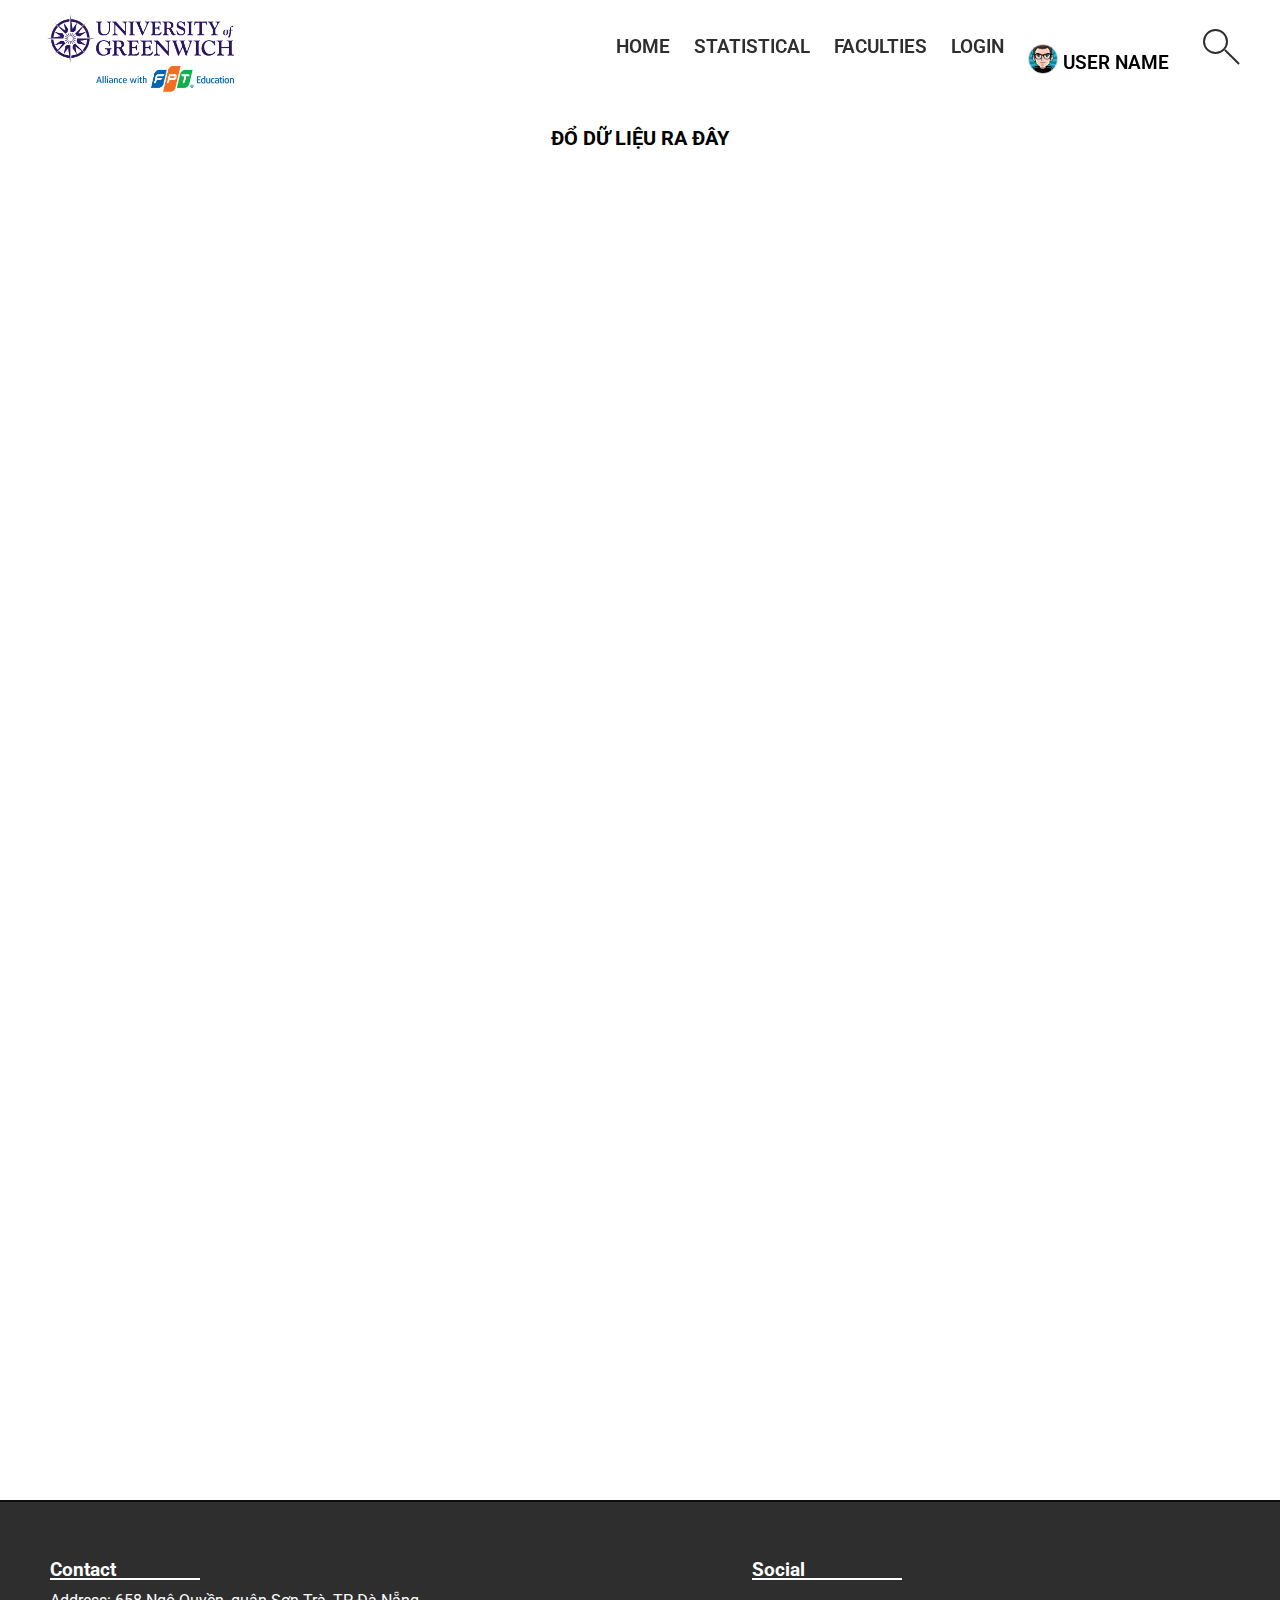
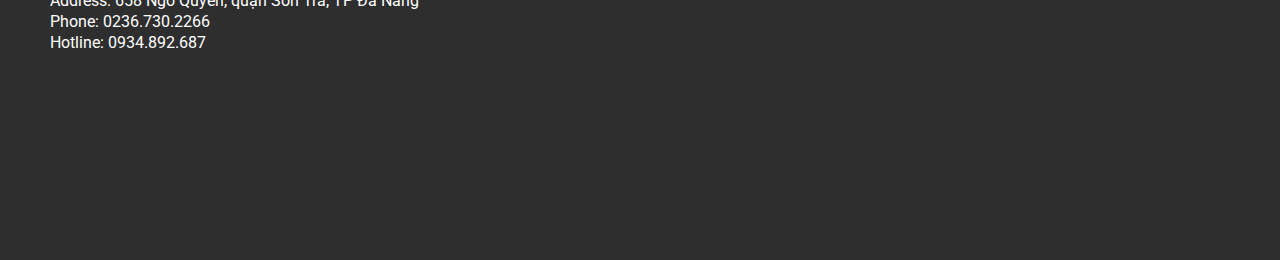
<file: pages/layout.html>
<!DOCTYPE html>
<html lang="en">
<head>
    <meta charset="UTF-8">
    <meta name="viewport" content="width=device-width, initial-scale=1.0">
    <title> CMS GreenWich University</title>
    <link rel="shortcut icon" href="../assets/img/icon.png">	
    <link rel="preconnect" href="https://fonts.gstatic.com">
    <link href="https://fonts.googleapis.com/css2?family=Roboto:wght@300;400;500;700&family=Yusei+Magic&display=swap" rel="stylesheet">
    <link rel="stylesheet" href="https://cdnjs.cloudflare.com/ajax/libs/font-awesome/5.15.2/css/all.min.css" integrity="sha512-HK5fgLBL+xu6dm/Ii3z4xhlSUyZgTT9tuc/hSrtw6uzJOvgRr2a9jyxxT1ely+B+xFAmJKVSTbpM/CuL7qxO8w==" crossorigin="anonymous" />
    <link rel="stylesheet" href="../assets/css/main.css">    
    <script src="https://code.jquery.com/jquery-3.5.1.min.js" integrity="sha256-9/aliU8dGd2tb6OSsuzixeV4y/faTqgFtohetphbbj0=" crossorigin="anonymous"></script>
    <script src="../assets/javascript/jquery-ui.min.js"></script>
    <script src="../assets/javascript/main.js"></script>
    <link rel="stylesheet" href="../assets/css/grid.css">
    <link rel="stylesheet" href="../assets/css/reponsive.css">

</head>
<body>
    <div id="pc">
        <section class="header">
            <div class="background-navbar"></div>
            <div class="grid wide">
                <div class="home-header">
                    <div class="main-logo"><a id ="link-logo"href="javascrip:void(0)"><img src="../assets/img/logo.png" alt="" class="logo"></a></div>
                    <div class="navbar stroke">
                        <ul class="nav-list">
                            <li class="nav-item"><a href="#">Home</a></li>
                            <li class="nav-item"><a href="/COMP1640/pages/maketingManagerPage.html">Statistical</a></li>
                            <li class="nav-item"><a>Faculties</a>
                                <ul class="list-faculty">
                                    <li class="faculty-item"><a href="/">Design</a></li>
                                    <li class="faculty-item"><a href="/">Business</a></li>
                                    <li class="faculty-item"><a href="/">Tourism</a></li>
                                    <li class="faculty-item"><a href="/">Information Technology</a></li>
                                </ul>
                            </li>
                            <li class="nav-item"><a id="login" href="/">Login</a></li>
                            <li id= "nav-user-box" class="nav-item">
                                <img src="../assets/img/user-avatar.jpg" alt="" class="navbar-img">
                                <span class="navbar-username">User Name</span>                                                                   
                            <ul class="user-menu">
                                <li class="user-item"><a href="/COMP1640/pages/userPage.html">My profile</a></li>
                                <li class="user-item"><a href="/COMP1640/pages/userUpload.html">Post document</a></li>
                                <li class="user-item"><a href="#">Log Out</a></li>
                            </ul>
                        </li>
                            <li class="nav-item">
                                <form action="" method="POST" class="search-box">
                                    <input type="text" class="search-input">
                                    <button type="button" class="search-btn"></button>
                                    <button type="submit" class="search-btn--submit"><i class="fas fa-search"></i></button>
                                </form>
                            </li>
                        </ul>
                    </div>
                </div> 
            </div>  
        </section>
        <section class="container">
            <div class="grid wide">
                <div style="height: 150vh;">
                    <h1 style="text-align: center">ĐỔ DỮ LIỆU RA ĐÂY</h1>
                </div>              
            </div>
        </section>
        <section class="footer">
            <div class="grid wide">
                <div class="row">
                    <div class="col l-5">
                        <div class="footer-content">
                            <h3>Contact</h3>
                        <ul class="text-modify">
                            <li>Address: 658 Ngô Quyền, quận Sơn Trà, TP Đà Nẵng</li>
                            <li>Phone: 0236.730.2266</li>
                            <li>Hotline: 0934.892.687</li>
                        </ul>
                        </div>                        
                    </div>
                    <div class="col l-5 l-o-2">
                        <div class="footer-content">
                            <h3>Social</h3>
                        <ul class="footer-social">
                            <li class="footer-icon"><i class="fab fa-facebook-square"></i></li>
                            <li class="footer-icon"><i class="fab fa-youtube"></i></li>
                            <li class="footer-icon"><i class="fab fa-instagram-square"></i></li>
                            <li class="footer-icon"><i class="fab fa-twitter-square"></i></li>
                        </ul>
                        </div>                        
                    </div>
                </div>
            </div>
        </section>
        <form action="." method="POST" class="popup" id="form-login">
            <div class="popup-overlay"></div>
            <div class="popup-login">
                <div id="close-login" class="popup-close">&times;</div>
                <div class="form">
                    <div class="logo-img"><img src="../assets/img/icon.png" alt=""></div>
                    <div class="popup-title">Login</div>
                    <div class="popup-element">
                        <label for="username">Username</label>
                        <input type="text" name="username" id="username">
                        <span class="form-message"></span>
                    </div>
                    <div class="popup-element">
                        <label for="password">Password</label>
                        <input type="password" name="password" id="password">
                        <span class="form-message"></span>
                    </div>
                    <div class="popup-element">
                        <button type="submit">Login</button>
                    </div>
                </div>
            </div>
        </form>
    </div>
</body>
<script>
    validator({
            form:'#form-login',
            errorSelector: '.form-message',
            rules: [
                validator.isRequired('#username'),
                validator.minLength('#password', 6),
            ]
        });
</script>
</html>
</file>
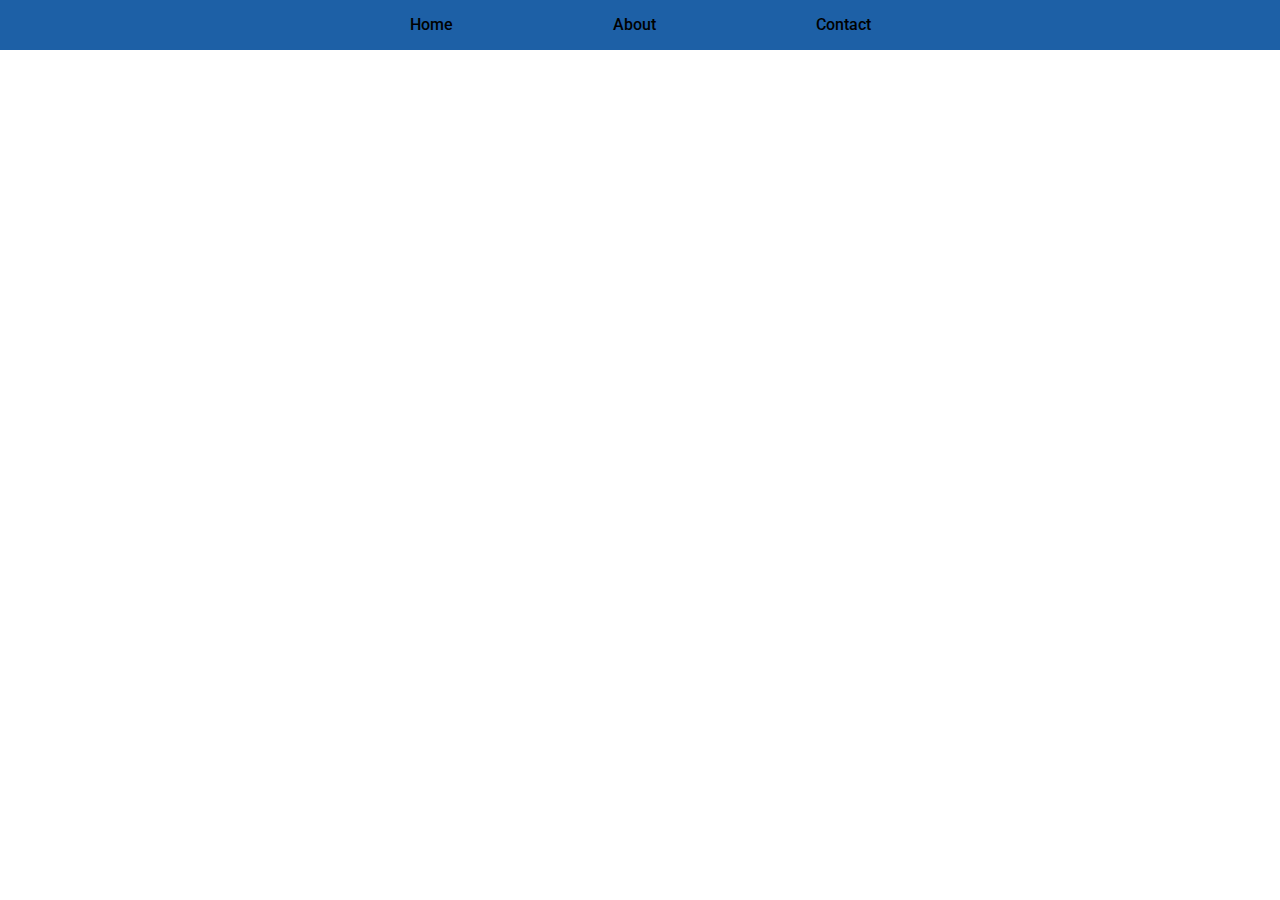
<file: pages/layoutAdmin.html>
<!DOCTYPE html>
<html lang="en">
<head>
    <meta charset="UTF-8">
    <meta http-equiv="X-UA-Compatible" content="IE=edge">
    <meta name="viewport" content="width=device-width, initial-scale=1.0">
    <title>Admin Site</title>
    <link rel="shortcut icon" href="../assets/img/icon.png">	
    <link rel="preconnect" href="https://fonts.gstatic.com">
    <link href="https://fonts.googleapis.com/css2?family=Roboto:wght@300;400;500;700&family=Yusei+Magic&display=swap" rel="stylesheet">
    <link rel="stylesheet" href="https://cdnjs.cloudflare.com/ajax/libs/font-awesome/5.15.2/css/all.min.css" integrity="sha512-HK5fgLBL+xu6dm/Ii3z4xhlSUyZgTT9tuc/hSrtw6uzJOvgRr2a9jyxxT1ely+B+xFAmJKVSTbpM/CuL7qxO8w==" crossorigin="anonymous" />
    <link rel="stylesheet" href="../assets/css/main.css">    
    <script src="https://code.jquery.com/jquery-3.5.1.min.js" integrity="sha256-9/aliU8dGd2tb6OSsuzixeV4y/faTqgFtohetphbbj0=" crossorigin="anonymous"></script>
    <script src="../assets/javascript/jquery-ui.min.js"></script>
    <script src="../assets/javascript/main.js"></script>
    <link rel="stylesheet" href="../assets/css/grid.css">
    <link rel="stylesheet" href="../assets/css/reponsive.css">
</head>
<body>
    <section class="admin-heading">
        <div class="grid wide">
            <div class="admin-navbar">
                <ul>
                    <li>Home</li>
                    <li>About</li>
                    <li>Contact</li>
                </ul>
            </div>
        </div>
    </section>
    <section class="admin-body">
        
    </section>
</body>
</html>
</file>
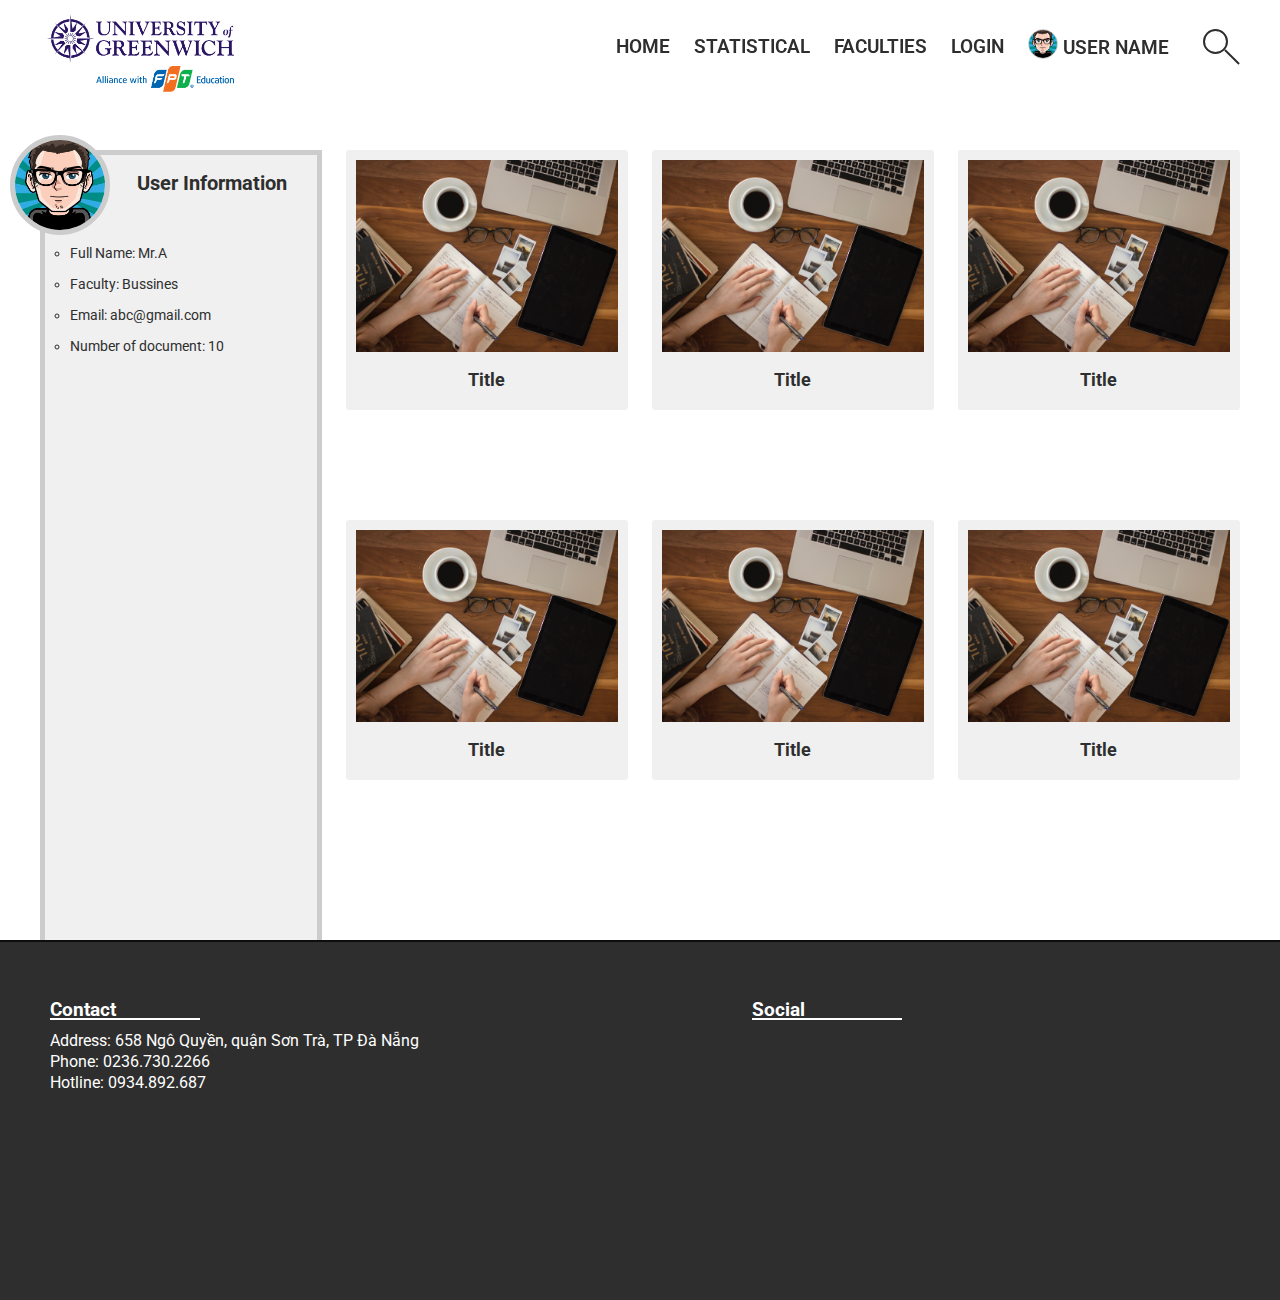
<file: pages/userPage.html>
<!DOCTYPE html>
<html lang="en">
<head>
    <meta charset="UTF-8">
    <meta name="viewport" content="width=device-width, initial-scale=1.0">
    <title> CMS GreenWich University</title>
    <link rel="shortcut icon" href="../assets/img/icon.png">	
    <link rel="preconnect" href="https://fonts.gstatic.com">
    <link href="https://fonts.googleapis.com/css2?family=Roboto:wght@300;400;500;700&family=Yusei+Magic&display=swap" rel="stylesheet">
    <link rel="stylesheet" href="https://cdnjs.cloudflare.com/ajax/libs/font-awesome/5.15.2/css/all.min.css" integrity="sha512-HK5fgLBL+xu6dm/Ii3z4xhlSUyZgTT9tuc/hSrtw6uzJOvgRr2a9jyxxT1ely+B+xFAmJKVSTbpM/CuL7qxO8w==" crossorigin="anonymous" />
    <link rel="stylesheet" href="../assets/css/main.css">
    <script src="https://code.jquery.com/jquery-3.5.1.min.js" integrity="sha256-9/aliU8dGd2tb6OSsuzixeV4y/faTqgFtohetphbbj0=" crossorigin="anonymous"></script>
    <script src="../assets/javascript/jquery-ui.min.js"></script>
    <script src="../assets/javascript/main.js"></script>
    <link rel="stylesheet" href="../assets/css/grid.css">
    <link rel="stylesheet" href="../assets/css/reponsive.css">

</head>
<body>
    <div id="pc">
        <section class="header">
            <div class="background-navbar"></div>
            <div class="grid wide">
                <div class="home-header">
                    <div class="main-logo"><a id ="link-logo"href="javascrip:void(0)"><img src="../assets/img/logo.png" alt="" class="logo"></a></div>
                    <div class="navbar stroke">
                        <ul class="nav-list">
                            <li class="nav-item"><a href="/COMP1640/pages/">Home</a></li>
                            <li class="nav-item"><a href="/COMP1640/pages/maketingManagerPage.html">Statistical</a></li>
                            <li class="nav-item"><a>Faculties</a>
                                <ul class="list-faculty">
                                    <li class="faculty-item"><a href="/">Design</a></li>
                                    <li class="faculty-item"><a href="/">Business</a></li>
                                    <li class="faculty-item"><a href="/">Tourism</a></li>
                                    <li class="faculty-item"><a href="/">Information Technology</a></li>
                                </ul>
                            </li>
                            <li class="nav-item"><a id="login" href="/">Login</a></li>
                            <li id ="nav-user-box" class="nav-item user-list-action">
                                <img src="../assets/img/user-avatar.jpg" alt="" class="navbar-img">
                                <span class="navbar-username">User Name</span>                                                                   
                            <ul class="user-menu">
                                <li class="user-item"><a href="/COMP1640/pages/userPage.html">My profile</a></li>
                                <li class="user-item"><a href="/COMP1640/pages/userUpload.html">Post document</a></li>
                                <li class="user-item"><a href="#">Log Out</a></li>
                            </ul>
                        </li>
                            <li class="nav-item">
                                <form action="" method="POST" class="search-box">
                                    <input type="text" class="search-input">
                                    <button type="button" class="search-btn"></button>
                                    <button type="submit" class="search-btn--submit"><i class="fas fa-search"></i></button>
                                </form>
                            </li>
                        </ul>
                    </div>
                </div> 
            </div>  
        </section>
        <section class="container" style="padding: 0;">
            <div class="grid wide">
                <div class="row">
                    <!-- user information box -->
                    <div class="col l-3 m-4 c-12" style="margin: 0;">
                        <div class="user-info">
                            <div class="user-info-header">
                                <img src="../assets/img/user-avatar.jpg" alt="" class="user-avatar">
                                <h4>User Information</h4>
                            </div>                            
                            <ul class="list-user-info">
                                <li>Full Name: Mr.A</li>
                                <li>Faculty: Bussines</li>
                                <li>Email: abc@gmail.com</li>
                                <li>Number of document: 10</li>
                            </ul>
                        </div>
                    </div>
                    <!-- user documents -->
                    <div class="col l-9 m-8 c-12">
                        <div class="row">
                            <div class="col l-4 c-12 m-6">
                                <div class="documentBox">
                                    <div class="cimbox">
                                        <div class="document-info">
                                            <h3>Author: Mr.A</h3>
                                            <h3>Date-time: 5/05/5555</h3>
                                            <h3>Faculty: Bussines</h3>
                                        </div>
                                    </div>
                                    <h2><a href="#">Title</a></h2>
                                </div>
                            </div>
                            <div class="col l-4 c-12 m-6">
                                <div class="documentBox">
                                    <div class="cimbox">
                                        <div class="document-info">
                                            <h3>Author: Mr.A</h3>
                                            <h3>Date-time: 5/05/5555</h3>
                                            <h3>Faculty: Bussines</h3>
                                        </div>
                                    </div>
                                    <h2><a href="#">Title</a></h2>
                                </div>
                            </div>
                            <div class="col l-4 c-12 m-6">
                                <div class="documentBox">
                                    <div class="cimbox">
                                        <div class="document-info">
                                            <h3>Author: Mr.A</h3>
                                            <h3>Date-time: 5/05/5555</h3>
                                            <h3>Faculty: Bussines</h3>
                                        </div>
                                    </div>
                                    <h2><a href="#">Title</a></h2>
                                </div>
                            </div>
                        </div>
                        <div class="row">
                            <div class="col l-4 c-12 m-6">
                                <div class="documentBox">
                                    <div class="cimbox">
                                        <div class="document-info">
                                            <h3>Author: Mr.A</h3>
                                            <h3>Date-time: 5/05/5555</h3>
                                            <h3>Faculty: Bussines</h3>
                                        </div>
                                    </div>
                                    <h2><a href="#">Title</a></h2>
                                </div>
                            </div>
                            <div class="col l-4 c-12 m-6">
                                <div class="documentBox">
                                    <div class="cimbox">
                                        <div class="document-info">
                                            <h3>Author: Mr.A</h3>
                                            <h3>Date-time: 5/05/5555</h3>
                                            <h3>Faculty: Bussines</h3>
                                        </div>
                                    </div>
                                    <h2><a href="#">Title</a></h2>
                                </div>
                            </div>
                            <div class="col l-4 c-12 m-6">
                                <div class="documentBox">
                                    <div class="cimbox">
                                        <div class="document-info">
                                            <h3>Author: Mr.A</h3>
                                            <h3>Date-time: 5/05/5555</h3>
                                            <h3>Faculty: Bussines</h3>
                                        </div>
                                    </div>
                                    <h2><a href="#">Title</a></h2>
                                </div>
                            </div>
                        </div>
                    </div>
                </div>             
            </div>
        </section>
        <section class="footer">
            <div class="grid wide">
                <div class="row">
                    <div class="col l-5">
                        <div class="footer-content">
                            <h3>Contact</h3>
                        <ul class="text-modify">
                            <li>Address: 658 Ngô Quyền, quận Sơn Trà, TP Đà Nẵng</li>
                            <li>Phone: 0236.730.2266</li>
                            <li>Hotline: 0934.892.687</li>
                        </ul>
                        </div>                        
                    </div>
                    <div class="col l-5 l-o-2">
                        <div class="footer-content">
                            <h3>Social</h3>
                        <ul class="footer-social">
                            <li class="footer-icon"><i class="fab fa-facebook-square"></i></li>
                            <li class="footer-icon"><i class="fab fa-youtube"></i></li>
                            <li class="footer-icon"><i class="fab fa-instagram-square"></i></li>
                            <li class="footer-icon"><i class="fab fa-twitter-square"></i></li>
                        </ul>
                        </div>                        
                    </div>
                </div>
            </div>
        </section>
        <!-- popup-login start -->
        <form action="." method="POST" class="popup" id="form-login">
            <div class="popup-overlay"></div>
            <div class="popup-login">
                <div id="close-login" class="popup-close">&times;</div>
                <div class="form">
                    <div class="logo-img"><img src="../assets/img/icon.png" alt=""></div>
                    <div class="popup-title">Login</div>
                    <div class="popup-element">
                        <label for="username">Username</label>
                        <input type="text" name="username" id="username">
                        <span class="form-message"></span>
                    </div>
                    <div class="popup-element">
                        <label for="password">Password</label>
                        <input type="password" name="password" id="password">
                        <span class="form-message"></span>
                    </div>
                    <div class="popup-element">
                        <button type="submit">Login</button>
                    </div>
                </div>
            </div>
        </form>
        <!-- popup-login end -->
        <!-- popup-display-document start -->  
        <div class="popup-document">
            <div class="popup-overlay"></div>
            <div class="document-container">
            </div>
        </div>
        <!-- popup-display-document end -->
    </div>
</body>
<script>
    validator({
            form:'#form-login',
            errorSelector: '.form-message',
            rules: [
                validator.isRequired('#username'),
                validator.minLength('#password', 6),
            ]
        });
</script>
</html>
</file>
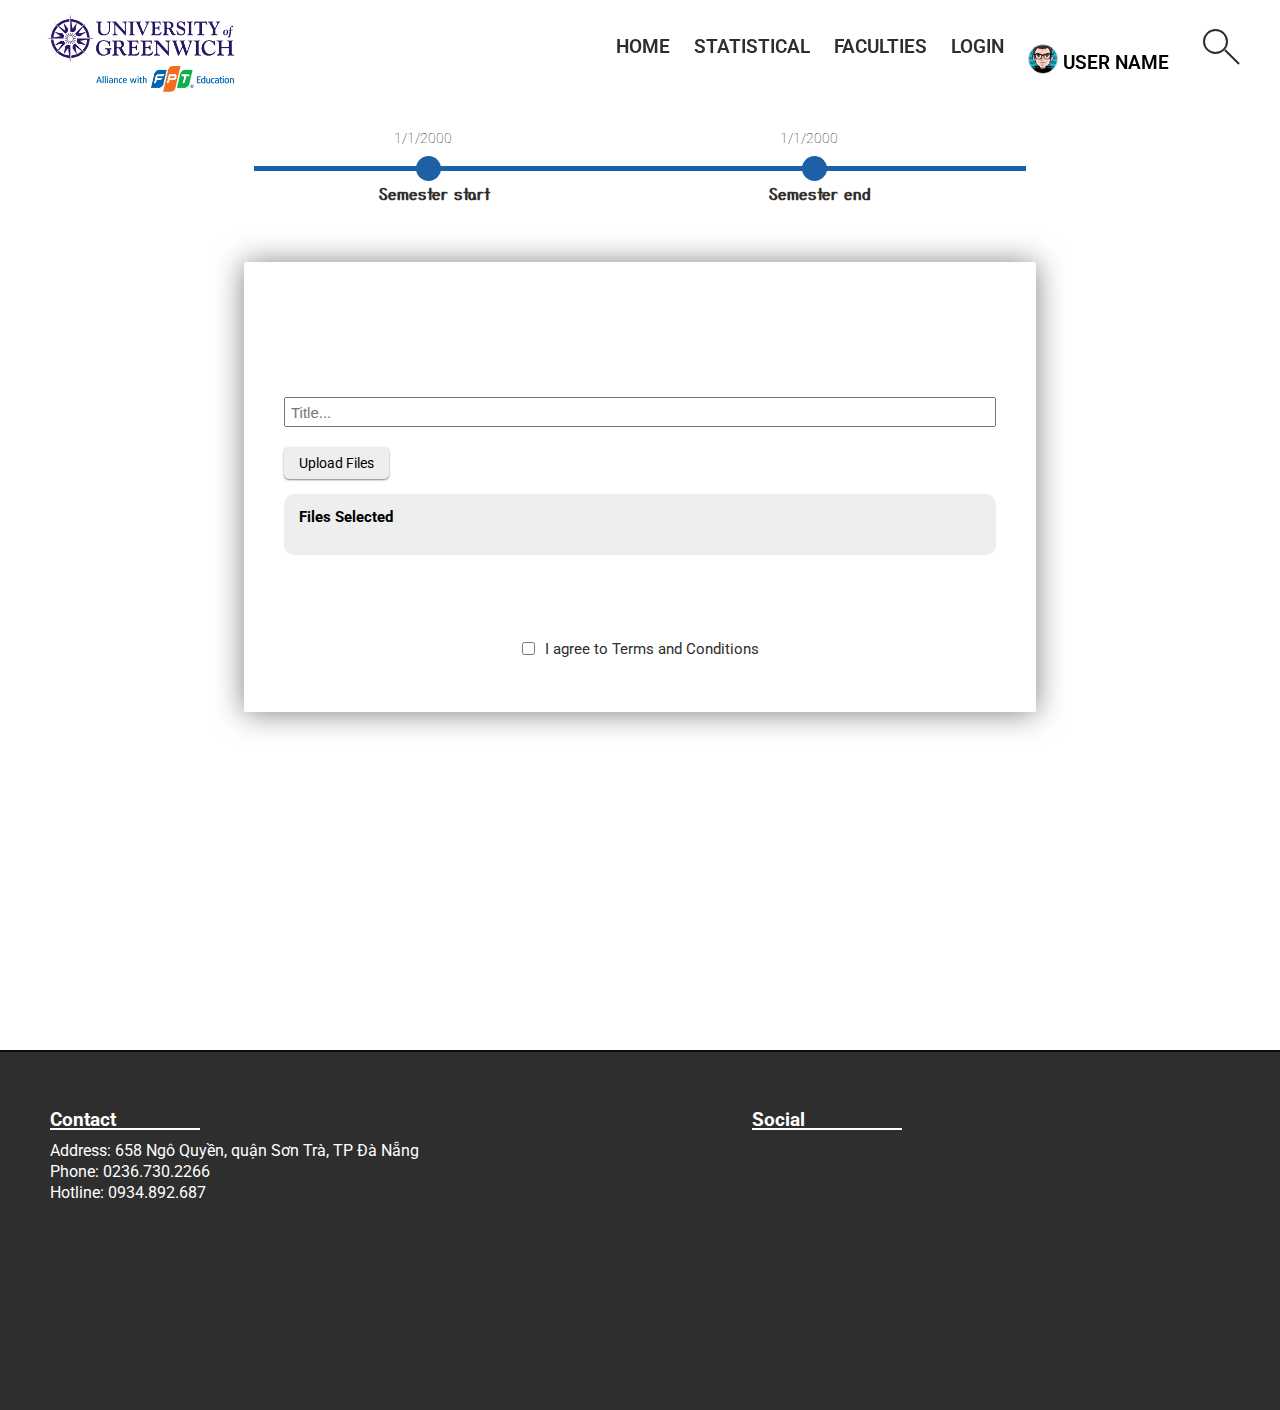
<file: pages/userUpload.html>
<!DOCTYPE html>
<html lang="en">

<head>
    <meta charset="UTF-8">
    <meta name="viewport" content="width=device-width, initial-scale=1.0">
    <title> CMS GreenWich University</title>
    <link rel="shortcut icon" href="../assets/img/icon.png">
    <link rel="preconnect" href="https://fonts.gstatic.com">
    <link href="https://fonts.googleapis.com/css2?family=Roboto:wght@300;400;500;700&family=Yusei+Magic&display=swap"
        rel="stylesheet">
    <link rel="stylesheet" href="https://cdnjs.cloudflare.com/ajax/libs/font-awesome/5.15.2/css/all.min.css"
        integrity="sha512-HK5fgLBL+xu6dm/Ii3z4xhlSUyZgTT9tuc/hSrtw6uzJOvgRr2a9jyxxT1ely+B+xFAmJKVSTbpM/CuL7qxO8w=="
        crossorigin="anonymous" />
    <link rel="stylesheet" href="../assets/css/main.css">
    <script src="https://code.jquery.com/jquery-3.5.1.min.js"
        integrity="sha256-9/aliU8dGd2tb6OSsuzixeV4y/faTqgFtohetphbbj0=" crossorigin="anonymous"></script>
    <script src="../assets/javascript/jquery-ui.min.js"></script>
    <script src="../assets/javascript/main.js"></script>
    <link rel="stylesheet" href="../assets/css/grid.css">
    <link rel="stylesheet" href="../assets/css/reponsive.css">

</head>

<body>
    <div id="pc">
        <section class="header">
            <div class="background-navbar"></div>
            <div class="grid wide">
                <div class="home-header">
                    <div class="main-logo"><a id="link-logo" href="javascrip:void(0)"><img src="../assets/img/logo.png"
                                alt="" class="logo"></a></div>
                    <div class="navbar">
                        <ul class="nav-list">
                            <li class="nav-item nav-item--consistent"><a href="/COMP1640/pages/">Home</a></li>
                            <li class="nav-item"><a href="/COMP1640/pages/maketingManagerPage.html">Statistical</a></li>
                            <li class="nav-item"><a>Faculties</a>
                                <ul class="list-faculty">
                                    <li class="faculty-item"><a href="/">Design</a></li>
                                    <li class="faculty-item"><a href="/">Business</a></li>
                                    <li class="faculty-item"><a href="/">Tourism</a></li>
                                    <li class="faculty-item"><a href="/">Information Technology</a></li>
                                </ul>
                            </li>
                            <li class="nav-item"><a id="login" href="/">Login</a></li>
                            <li id="nav-user-box" class="nav-item">
                                <img src="../assets/img/user-avatar.jpg" alt="" class="navbar-img">
                                <span class="navbar-username">User Name</span>
                                <ul class="user-menu">
                                    <li class="user-item"><a href="/COMP1640/pages/userPage.html">My profile</a></li>
                                    <li class="user-item"><a href="javascrip:void(0)">Post document</a></li>
                                    <li class="user-item"><a href="#">Log Out</a></li>
                                </ul>
                            </li>
                            <li class="nav-item">
                                <form action="" method="POST" class="search-box">
                                    <input type="text" class="search-input">
                                    <button type="button" class="search-btn"></button>
                                    <button type="submit" class="search-btn--submit"><i
                                            class="fas fa-search"></i></button>

                                </form>
                            </li>
                        </ul>
                    </div>
                </div>
            </div>
        </section>
        <section class="container">
            <div class="grid wide">
                <div style="height: 100vh;">
                    <div class="row">
                        <div class="col l-8 l-o-2 c-12 m-8 m-o-2" style="margin-bottom: 10px;">
                            <ul class="timeline">
                                <li class="time-item">
                                  <div class="timeStamp">
                                    <span class="time-date">1/1/2000</span>
                                  </div>
                                  <div class="time-status"><h4>Semester start</h4></div>
                                </li>
                                <li class="time-item">
                                  <div class="timeStamp">
                                    <span class="time-date">1/1/2000</span>
                                  </div>
                                  <div class="time-status"><h4>Semester end</h4></div>
                                </li>
                            </ul>
                        </div>
                    </div>
                    <div class="row">
                        <div class="col l-8 l-o-2 c-8 c-o-2 m-8 m-o-2">
                            <div class="uploadBox" >
                                <i class="fas fa-file-upload"></i>


                                <form action="." id="upload" method="POST" style="width:100%">
                                    <div>
                                        <input type="text" name="" id="" placeholder="Title..." class="input-title">
                                        <label for="uploadInput" id="disable-upload"><input  type="file" class="upload-hidden" multiple id="uploadInput">Upload Files</label>
                                    </div>
                                    <div class="selectedFiles">
                                        <h2>Files Selected</h2>
                                        <ul id="list-Files-Upload"></ul>
                                    </div>
                                    <input type="submit" value="Submit" name="submit" id="call-to-action" class="submit-upload" >
                                </form>
                                <!-- <a class="upload-btn" id="call-to-action">
                                    <span>Select file</span>
                                </a> -->
                                <div class="uploadCheckbox">
                                    <input type="checkbox" name="" id="uploadCheckbox">
                                    <span>I agree to Terms and Conditions </span>
                                </div>
                                <div class="text-danger">sdssdsds</div>
                            </div>
                        </div>
                    </div>
                </div>
            </div>
        </section>
        <section class="footer">
            <div class="grid wide">
                <div class="row">
                    <div class="col l-5">
                        <div class="footer-content">
                            <h3>Contact</h3>
                            <ul class="text-modify">
                                <li>Address: 658 Ngô Quyền, quận Sơn Trà, TP Đà Nẵng</li>
                                <li>Phone: 0236.730.2266</li>
                                <li>Hotline: 0934.892.687</li>
                            </ul>
                        </div>
                    </div>
                    <div class="col l-5 l-o-2">
                        <div class="footer-content">
                            <h3>Social</h3>
                            <ul class="footer-social">
                                <li class="footer-icon"><i class="fab fa-facebook-square"></i></li>
                                <li class="footer-icon"><i class="fab fa-youtube"></i></li>
                                <li class="footer-icon"><i class="fab fa-instagram-square"></i></li>
                                <li class="footer-icon"><i class="fab fa-twitter-square"></i></li>
                            </ul>
                        </div>
                    </div>
                </div>
            </div>
        </section>
        <form action="." method="POST" class="popup" id="form-login">
            <div class="popup-overlay"></div>
            <div class="popup-login">
                <div id="close-login" class="popup-close">&times;</div>
                <div class="form">
                    <div class="logo-img"><img src="../assets/img/icon.png" alt=""></div>
                    <div class="popup-title">Login</div>
                    <div class="popup-element">
                        <label for="username">Username</label>
                        <input type="text" name="username" id="username">
                        <span class="form-message"></span>
                    </div>
                    <div class="popup-element">
                        <label for="password">Password</label>
                        <input type="password" name="password" id="password">
                        <span class="form-message"></span>
                    </div>
                    <div class="popup-element">
                        <button type="submit">Login</button>
                    </div>
                </div>
            </div>
        </form>
    </div>
</body>
<script>
    validator({
        form: '#form-login',
        errorSelector: '.form-message',
        rules: [
            validator.isRequired('#username'),
            validator.minLength('#password', 6),
        ]
    });
</script>
<script>
    $("#uploadInput").attr("disabled");
    $("#disable-upload").unbind('mouseenter mouseleave');
</script>
</html>
</file>
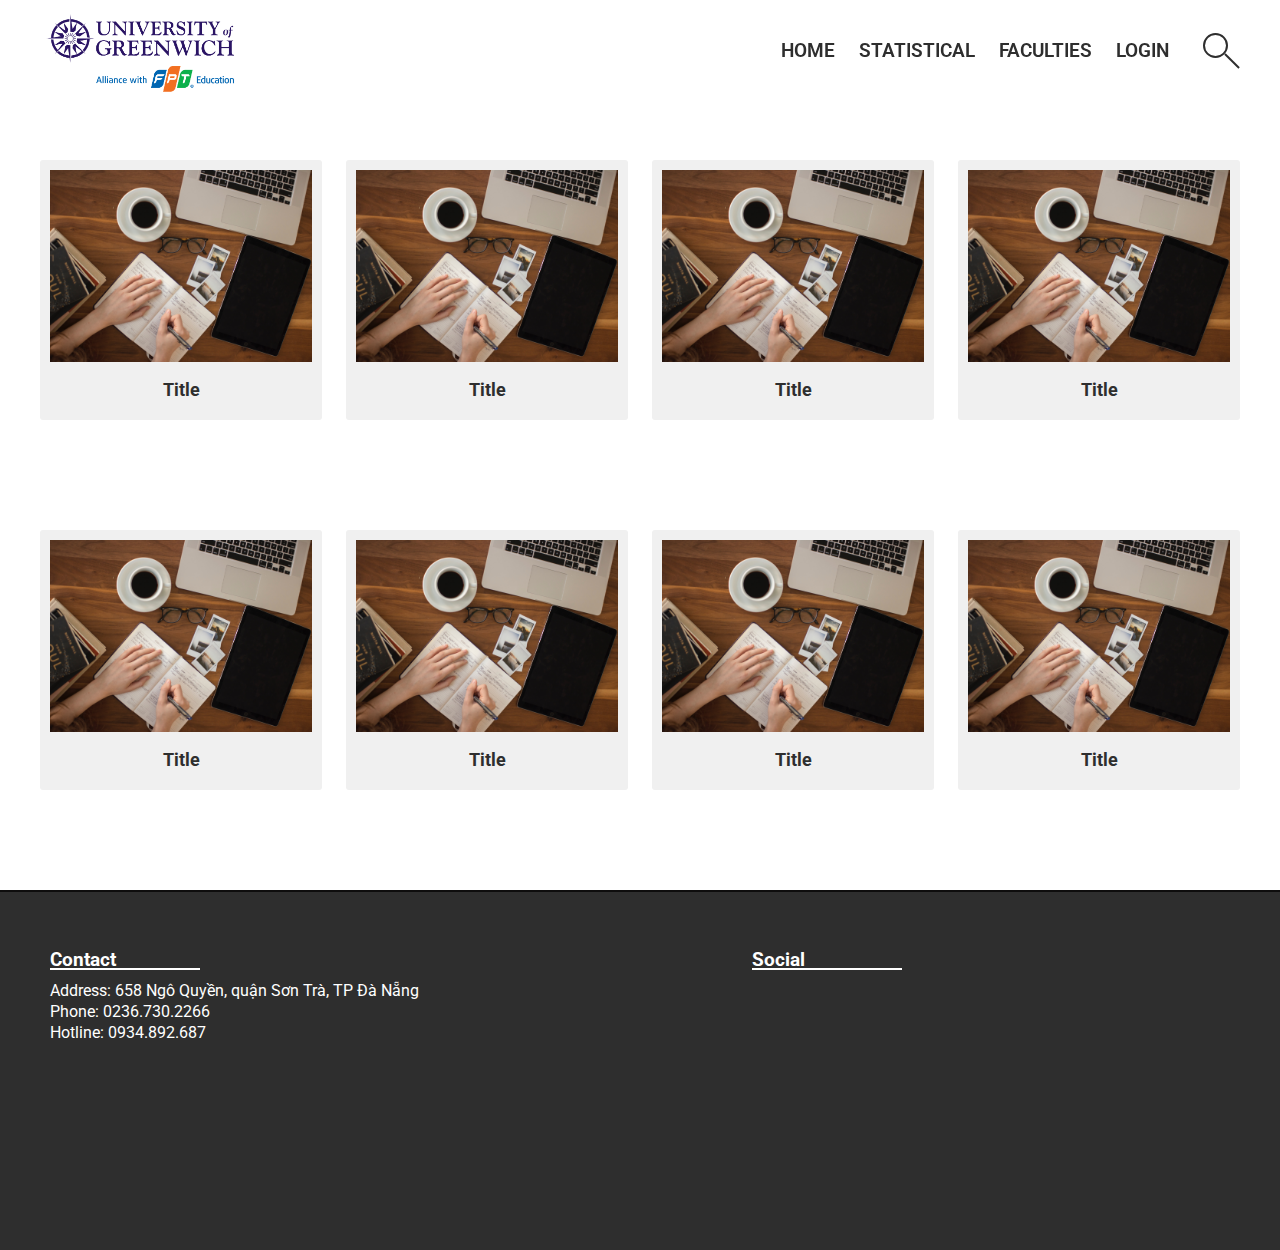
<file: test/displayPDF.html>
<!DOCTYPE html>
<html lang="en">
<head>
    <meta charset="UTF-8">
    <meta name="viewport" content="width=device-width, initial-scale=1.0">
    <title> CMS GreenWich University</title>
    <link rel="shortcut icon" href="../assets/img/icon.png">	
    <link rel="preconnect" href="https://fonts.gstatic.com">
    <link href="https://fonts.googleapis.com/css2?family=Roboto:wght@300;400;500;700&family=Yusei+Magic&display=swap" rel="stylesheet">
    <link rel="stylesheet" href="https://cdnjs.cloudflare.com/ajax/libs/font-awesome/5.15.2/css/all.min.css" integrity="sha512-HK5fgLBL+xu6dm/Ii3z4xhlSUyZgTT9tuc/hSrtw6uzJOvgRr2a9jyxxT1ely+B+xFAmJKVSTbpM/CuL7qxO8w==" crossorigin="anonymous" />
    <link rel="stylesheet" href="../assets/css/main.css">
    <script src="https://code.jquery.com/jquery-3.5.1.min.js" integrity="sha256-9/aliU8dGd2tb6OSsuzixeV4y/faTqgFtohetphbbj0=" crossorigin="anonymous"></script>
    <script src="main.js"></script>
    <link rel="stylesheet" href="../assets/css/grid.css">

</head>
<body>
    <div id="pc">
        <section class="header">
            <div class="background-navbar"></div>
            <div class="grid wide">
                <div class="home-header">
                    <div class="main-logo"><a href="/"><img src="../assets/img/logo.png" alt="" class="logo"></a></div>
                    <div class="navbar stroke">
                        <ul class="nav-list">
                            <li class="nav-item nav-item--consistent"><a href="/COMP1640/pages/">Home</a></li>
                            <li class="nav-item"><a href="/">Statistical</a></li>
                            <li class="nav-item"><a href="/">Faculties</a>
                                <ul class="list-faculty">
                                    <li class="faculty-item"><a href="/">Design</a></li>
                                    <li class="faculty-item"><a href="/">Business</a></li>
                                    <li class="faculty-item"><a href="/">Tourism</a></li>
                                    <li class="faculty-item"><a href="/">Information Technology</a></li>
                                </ul>
                            </li>
                            <li class="nav-item"><a id="login" href="/">Login</a></li>
                            <li class="nav-item">
                                <form action="" method="POST" class="search-box">
                                    <input type="text" class="search-input">
                                    <button type="button" class="search-btn"></button>
                                    <button type="submit" class="search-btn--submit"><i class="fas fa-search"></i></button>
                                </form>
                            </li>
                        </ul>
                    </div>
                </div> 
            </div>  
        </section>
        <!-- body start -->
        <section class="container">
            <div class="grid wide">
                <div class="row">
                    <div class="col l-3">
                        <div class="documentBox">
                            <div class="cimbox">
                                <div class="document-info">
                                    <h3>Author: Mr.A</h3>
                                    <h3>Date-time: 5/05/5555</h3>
                                    <h3>Faculty: Bussines</h3>
                                </div>
                            </div>
                            <h2><a href="#">Title</a></h2>
                        </div>
                    </div>
                    <div class="col l-3">
                        <div class="documentBox">
                            <div class="cimbox">
                                <div class="document-info">
                                    <h3>Author: Mr.A</h3>
                                    <h3>Date-time: 5/05/5555</h3>
                                    <h3>Faculty: Bussines</h3>
                                </div>
                            </div>
                            <h2><a href="#">Title</a></h2>
                        </div>
                    </div>
                    <div class="col l-3">
                        <div class="documentBox">
                            <div class="cimbox">
                                <div class="document-info">
                                    <h3>Author: Mr.A</h3>
                                    <h3>Date-time: 5/05/5555</h3>
                                    <h3>Faculty: Bussines</h3>
                                </div>
                            </div>
                            <h2><a href="#">Title</a></h2>
                        </div>
                    </div>
                    <div class="col l-3">
                        <div class="documentBox">
                            <div class="cimbox">
                                <div class="document-info">
                                    <h3>Author: Mr.A</h3>
                                    <h3>Date-time: 5/05/5555</h3>
                                    <h3>Faculty: Bussines</h3>
                                </div>
                            </div>
                            <h2><a href="#">Title</a></h2>
                        </div>
                    </div>
                </div>         
                <div class="row">
                    <div class="col l-3">
                        <div class="documentBox">
                            <div class="cimbox">
                                <div class="document-info">
                                    <h3>Author: Mr.A</h3>
                                    <h3>Date-time: 5/05/5555</h3>
                                    <h3>Faculty: Bussines</h3>
                                </div>
                            </div>
                            <h2><a href="#">Title</a></h2>
                        </div>
                    </div>
                    <div class="col l-3">
                        <div class="documentBox">
                            <div class="cimbox">
                                <div class="document-info">
                                    <h3>Author: Mr.A</h3>
                                    <h3>Date-time: 5/05/5555</h3>
                                    <h3>Faculty: Bussines</h3>
                                </div>
                            </div>
                            <h2><a href="#">Title</a></h2>
                        </div>
                    </div>
                    <div class="col l-3">
                        <div class="documentBox">
                            <div class="cimbox">
                                <div class="document-info">
                                    <h3>Author: Mr.A</h3>
                                    <h3>Date-time: 5/05/5555</h3>
                                    <h3>Faculty: Bussines</h3>
                                </div>
                            </div>
                            <h2><a href="#">Title</a></h2>
                        </div>
                    </div>
                    <div class="col l-3">
                        <div class="documentBox">
                            <div class="cimbox">
                                <div class="document-info">
                                    <h3>Author: Mr.A</h3>
                                    <h3>Date-time: 5/05/5555</h3>
                                    <h3>Faculty: Bussines</h3>
                                </div>
                            </div>
                            <h2><a href="#">Title</a></h2>
                        </div>
                    </div>
                </div>                 
            </div>
        </section>
        <!-- body end -->
        <section class="footer">
            <div class="grid wide">
                <div class="row">
                    <div class="col l-5">
                        <div class="footer-content">
                            <h3>Contact</h3>
                        <ul class="text-modify">
                            <li>Address: 658 Ngô Quyền, quận Sơn Trà, TP Đà Nẵng</li>
                            <li>Phone: 0236.730.2266</li>
                            <li>Hotline: 0934.892.687</li>
                        </ul>
                        </div>                        
                    </div>
                    <div class="col l-5 l-o-2">
                        <div class="footer-content">
                            <h3>Social</h3>
                        <ul class="footer-social">
                            <li class="footer-icon"><i class="fab fa-facebook-square"></i></li>
                            <li class="footer-icon"><i class="fab fa-youtube"></i></li>
                            <li class="footer-icon"><i class="fab fa-instagram-square"></i></li>
                            <li class="footer-icon"><i class="fab fa-twitter-square"></i></li>
                        </ul>
                        </div>                        
                    </div>
                </div>
            </div>
        </section>
        <!-- popup-login start -->
        <form action="." method="POST" class="popup" id="form-login">
            <div class="popup-overlay"></div>
            <div class="popup-login">
                <div id="close-login" class="popup-close">&times;</div>
                <div class="form">
                    <div class="logo-img"><img src="../assets/img/icon.png" alt=""></div>
                    <div class="popup-title">Login</div>
                    <div class="popup-element">
                        <label for="username">Username</label>
                        <input type="text" name="username" id="username">
                        <span class="form-message"></span>
                    </div>
                    <div class="popup-element">
                        <label for="password">Password</label>
                        <input type="password" name="password" id="password">
                        <span class="form-message"></span>
                    </div>
                    <div class="popup-element">
                        <button type="submit">Login</button>
                    </div>
                </div>
            </div>
        </form>
        <!-- popup-login end -->
        <!-- popup-display-document start -->  
        <div class="popup-document">
            <div class="popup-overlay"></div>
            <div class="document-container">
            </div>
        </div>

        <!-- popup-display-document end -->
    </div>
</body>
<script>

    $('.popup-overlay').on("click", function(){
        $(".popup-document").removeClass("show-popup")
        // var popupLogin = $(".popup.show-popup");
        // var popupDocument = $(".popup-document.show-popup")
        // if(popupDocument){
        //     $(".popup-document").removeClass("show-popup")
        // }
        // else if(popupLogin){
        //     $(".popup").removeClass("show-popup")
        // }
        
    })
    validator({
            form:'#form-login',
            errorSelector: '.form-message',
            rules: [
                validator.isRequired('#username'),
                validator.minLength('#password', 6),
            ]
        });
</script>
</html>
</file>
<file: assets/css/main.css>
@-webkit-keyframes headerGrowth {
  from {
    opacity: 0;
  }
  to {
    opacity: 1;
  }
}

@keyframes headerGrowth {
  from {
    opacity: 0;
  }
  to {
    opacity: 1;
  }
}

@-webkit-keyframes listGrowth {
  from {
    opacity: 0;
    -webkit-transform: scale(0);
            transform: scale(0);
  }
  to {
    opacity: 1;
    -webkit-transform: scale(1);
            transform: scale(1);
  }
}

@keyframes listGrowth {
  from {
    opacity: 0;
    -webkit-transform: scale(0);
            transform: scale(0);
  }
  to {
    opacity: 1;
    -webkit-transform: scale(1);
            transform: scale(1);
  }
}

@-webkit-keyframes changeColor {
  from {
    background-color: #F0F0F0;
  }
  to {
    background-color: #636e72;
  }
}

@keyframes changeColor {
  from {
    background-color: #F0F0F0;
  }
  to {
    background-color: #636e72;
  }
}

@-webkit-keyframes mobiComment {
  from {
    -webkit-transform: translateY(140%);
            transform: translateY(140%);
    opacity: 0;
  }
  to {
    opacity: 1;
    -webkit-transform: translateY(0%);
            transform: translateY(0%);
  }
}

@keyframes mobiComment {
  from {
    -webkit-transform: translateY(140%);
            transform: translateY(140%);
    opacity: 0;
  }
  to {
    opacity: 1;
    -webkit-transform: translateY(0%);
            transform: translateY(0%);
  }
}

#pc {
  overflow: hidden;
}

* {
  margin: 0;
  padding: 0;
  -webkit-box-sizing: inherit;
          box-sizing: inherit;
}

html {
  /* 10px */
  font-size: 62.5%;
  line-height: 1.6rem;
  font-family: 'Roboto', sans-serif;
  -webkit-box-sizing: border-box;
          box-sizing: border-box;
}

.header {
  position: relative;
}

.header .home-background {
  position: relative;
  width: 100%;
  background-image: url(../img/home-img.jpg);
  height: 100vh;
  background-size: cover;
  background-position: center;
  background-repeat: no-repeat;
}

.header .background-navbar {
  position: fixed;
  left: 0;
  right: 0;
  height: 99px;
  background-color: transparent;
  z-index: 2;
  will-change: opacity;
}

.header .home-header {
  display: -webkit-box;
  display: -ms-flexbox;
  display: flex;
  -webkit-box-pack: center;
      -ms-flex-pack: center;
          justify-content: center;
  -webkit-box-align: center;
      -ms-flex-align: center;
          align-items: center;
  -webkit-box-pack: justify;
      -ms-flex-pack: justify;
          justify-content: space-between;
  position: fixed;
  width: 1200px;
  z-index: 2;
  padding-top: 10px;
  background: transparent;
}

.header .header-content {
  position: absolute;
  top: 50%;
  left: 50%;
  -webkit-transform: translate(-50%, -50%);
          transform: translate(-50%, -50%);
  display: -webkit-box;
  display: -ms-flexbox;
  display: flex;
  -webkit-box-pack: center;
      -ms-flex-pack: center;
          justify-content: center;
  -webkit-box-align: center;
      -ms-flex-align: center;
          align-items: center;
  -webkit-box-orient: vertical;
  -webkit-box-direction: normal;
      -ms-flex-direction: column;
          flex-direction: column;
  justify-items: center;
  height: 50px;
  width: 990px;
  color: #FFFFFF;
  font-family: 'Yusei Magic', sans-serif;
  text-shadow: 0 2px 20px #111111;
  z-index: 1;
  cursor: default;
}

.header .header-content .header-title {
  font-size: 5rem;
  margin: 60px 0;
  text-align: center;
}

.header .header-content .header-quote {
  font-size: 2.6rem;
}

.main-logo {
  z-index: 1;
}

.main-logo .logo {
  width: 200px;
}

.nav-list {
  display: -webkit-box;
  display: -ms-flexbox;
  display: flex;
  list-style: none;
  text-transform: uppercase;
}

.nav-list .nav-item {
  position: relative;
  margin: 0 12px;
  font-size: 1.9em;
  font-weight: 600;
}

.nav-list .nav-item:hover .list-faculty {
  display: block;
}

.nav-list .nav-item .list-faculty {
  position: absolute;
  display: none;
  width: 250px;
  left: -10px;
  top: 20px;
  padding: 10px;
  list-style: none;
  background-color: rgba(255, 255, 255, 0.15);
  -webkit-backdrop-filter: blur(5px);
          backdrop-filter: blur(5px);
  padding: 15px;
  -webkit-transform-origin: left top;
          transform-origin: left top;
  -webkit-animation: listGrowth linear 0.3s;
          animation: listGrowth linear 0.3s;
  will-change: opacity, transform;
  -webkit-box-shadow: 0 1px 30px rgba(0, 0, 0, 0.5);
          box-shadow: 0 1px 30px rgba(0, 0, 0, 0.5);
}

.nav-list .nav-item .list-faculty .faculty-item {
  text-transform: capitalize;
  margin-bottom: 15px;
}

.nav-list .nav-item .search-box {
  margin-left: 10px;
  -webkit-transform: translateY(-40%);
          transform: translateY(-40%);
}

.nav-list .nav-item .search-box .inclicked {
  width: 260px !important;
  border-radius: 0 !important;
}

.nav-list .nav-item .search-box .search-input {
  padding: 5px;
  width: 25px;
  height: 25px;
  background: none;
  border-radius: 50%;
  border: 2px solid #2e2e2e;
  -webkit-box-sizing: border-box;
          box-sizing: border-box;
  outline: none;
  -webkit-transition: width 0.4s ease-in-out, border-radius 0.8s ease-in-out, padding 0.2s;
  transition: width 0.4s ease-in-out, border-radius 0.8s ease-in-out, padding 0.2s;
}

.nav-list .nav-item .search-box .close::before, .nav-list .nav-item .search-box .close::after {
  content: "";
  width: 2px;
  height: 20px;
  background: #2e2e2e;
  position: absolute;
  bottom: 2px !important;
  right: 14px !important;
}

.nav-list .nav-item .search-box .close::before {
  -webkit-transform: rotate(-45deg);
          transform: rotate(-45deg);
}

.nav-list .nav-item .search-box .close::after {
  -webkit-transform: rotate(45deg);
          transform: rotate(45deg);
}

.nav-list .nav-item .search-box .search-btn {
  position: absolute;
  width: 25px;
  height: 25px;
  top: 0;
  right: 0;
  -webkit-box-sizing: border-box;
          box-sizing: border-box;
  background: none;
  border: none;
  outline: none;
  cursor: pointer;
}

.nav-list .nav-item .search-box .search-btn::before {
  content: "";
  width: 2px;
  height: 20px;
  background: #2e2e2e;
  position: absolute;
  -webkit-transform: rotate(-45deg);
          transform: rotate(-45deg);
  bottom: -13px;
  right: -5px;
  -webkit-transition: 0.4s;
  transition: 0.4s;
}

.nav-list .nav-item .search-box .search-btn--submit {
  position: absolute;
  -webkit-box-sizing: border-box;
          box-sizing: border-box;
  background: none;
  border: none;
  outline: none;
  display: none;
  right: -30px;
  top: 5px;
  cursor: pointer;
}

.nav-list .nav-item .search-box .search-btn--submit i {
  font-size: 1.7rem;
}

.nav-list .nav-item .search-box .search-input.inclicked ~ .search-btn--submit {
  display: block;
}

.nav-list .nav-item a {
  text-decoration: none;
  color: #2e2e2e;
  position: relative;
}

.nav-list .nav-item a::after {
  position: absolute;
  bottom: 0;
  left: 0;
  right: 0;
  margin: auto;
  width: 0%;
  content: '.';
  color: transparent;
  background: #2e2e2e;
  height: 1px;
  -webkit-transition: all 0.5s;
  transition: all 0.5s;
}

.nav-list .nav-item a:hover::after {
  width: 100%;
}

.nav-list .nav-item .navbar-img {
  position: relative;
  width: 30px;
  height: 30px;
  border-radius: 50%;
  border: 1px solid rgba(0, 0, 0, 0.2);
  top: 5px;
}

.nav-list .nav-item .user-menu {
  position: absolute;
  display: none;
  width: 250px;
  left: -10px;
  top: 35px;
  padding: 10px;
  list-style: none;
  background-color: rgba(255, 255, 255, 0.15);
  -webkit-backdrop-filter: blur(5px);
          backdrop-filter: blur(5px);
  padding: 15px;
  -webkit-transform-origin: left top;
          transform-origin: left top;
  -webkit-animation: listGrowth linear 0.3s;
          animation: listGrowth linear 0.3s;
  will-change: opacity, transform;
}

.nav-list .nav-item .user-menu .user-item {
  text-transform: capitalize;
  margin-bottom: 15px;
}

.nav-list .user-list-action {
  -webkit-transform: translateY(-47%);
          transform: translateY(-47%);
}

.nav-list .user-list-action span {
  cursor: default;
  color: #2e2e2e;
}

.nav-list .user-list-action:hover .user-menu {
  display: block !important;
  -webkit-box-shadow: 0 1px 30px rgba(0, 0, 0, 0.5);
          box-shadow: 0 1px 30px rgba(0, 0, 0, 0.5);
}

.navbar {
  position: relative;
}

.container {
  padding-top: 10px;
  margin-top: 120px;
  padding-bottom: 20px;
  overflow: hidden;
}

.container .col {
  margin-bottom: 80px;
}

.content-block {
  position: relative;
  display: block;
  display: -webkit-box;
  display: -ms-flexbox;
  display: flex;
  -webkit-box-pack: center;
      -ms-flex-pack: center;
          justify-content: center;
  -webkit-box-align: center;
      -ms-flex-align: center;
          align-items: center;
  -webkit-box-orient: vertical;
  -webkit-box-direction: normal;
      -ms-flex-direction: column;
          flex-direction: column;
  -webkit-box-shadow: 0 1px 10px rgba(17, 17, 17, 0.5);
          box-shadow: 0 1px 10px rgba(17, 17, 17, 0.5);
  padding: 20px 20px;
  border-radius: 4px;
  -webkit-transition: -webkit-transform linear 0.1s;
  transition: -webkit-transform linear 0.1s;
  transition: transform linear 0.1s;
  transition: transform linear 0.1s, -webkit-transform linear 0.1s;
  will-change: transform;
  cursor: pointer;
  opacity: 0;
}

.content-block i {
  font-size: 6rem;
  color: #1D60A6;
  margin-bottom: 20px;
}

.content-block h1 {
  color: #2e2e2e;
  font-size: 1.8rem;
  margin-bottom: 10px;
}

.content-block p {
  color: #2e2e2e;
  font-size: 1.4rem;
  text-align: center;
  font-weight: 500;
}

.content-block2 {
  position: relative;
  display: block;
  display: -webkit-box;
  display: -ms-flexbox;
  display: flex;
  -webkit-box-pack: center;
      -ms-flex-pack: center;
          justify-content: center;
  -webkit-box-align: center;
      -ms-flex-align: center;
          align-items: center;
  -webkit-box-orient: vertical;
  -webkit-box-direction: normal;
      -ms-flex-direction: column;
          flex-direction: column;
  -webkit-box-shadow: 0 1px 10px rgba(17, 17, 17, 0.5);
          box-shadow: 0 1px 10px rgba(17, 17, 17, 0.5);
  padding: 20px 20px;
  border-radius: 4px;
  -webkit-transition: -webkit-transform linear 0.1s;
  transition: -webkit-transform linear 0.1s;
  transition: transform linear 0.1s;
  transition: transform linear 0.1s, -webkit-transform linear 0.1s;
  will-change: transform;
  cursor: pointer;
  opacity: 0;
}

.content-block2 i {
  font-size: 6rem;
  color: #1D60A6;
  margin-bottom: 20px;
}

.content-block2 div {
  display: -webkit-box;
  display: -ms-flexbox;
  display: flex;
  -webkit-box-orient: horizontal;
  -webkit-box-direction: normal;
      -ms-flex-direction: row;
          flex-direction: row;
  -webkit-box-pack: center;
      -ms-flex-pack: center;
          justify-content: center;
  -webkit-box-align: center;
      -ms-flex-align: center;
          align-items: center;
}

.content-block2 div h1 {
  color: #EF6F26;
  margin-left: 15px;
}

.content-block2 div p {
  color: #2e2e2e;
  font-size: 1.5rem;
  font-weight: 500;
  text-align: center;
}

.content-block:hover,
.content-block2:hover {
  -webkit-transition: -webkit-transform 0.1s linear !important;
  transition: -webkit-transform 0.1s linear !important;
  transition: transform 0.1s linear !important;
  transition: transform 0.1s linear, -webkit-transform 0.1s linear !important;
  -webkit-transform: translateY(-5px) !important;
          transform: translateY(-5px) !important;
}

.content-block.slide-left {
  opacity: 0;
  -webkit-transition: all 1s linear;
  transition: all 1s linear;
  -webkit-transform: translate3d(-200px, 0px, 0px);
          transform: translate3d(-200px, 0px, 0px);
}

.content-block.slide-left.in-view {
  opacity: 1;
  -webkit-transform: translate3d(0px, 0px, 0px);
          transform: translate3d(0px, 0px, 0px);
}

.content-block.slide-right {
  opacity: 0;
  -webkit-transition: all 1s linear;
  transition: all 1s linear;
  -webkit-transform: translate3d(200px, 0px, 0px);
          transform: translate3d(200px, 0px, 0px);
}

.content-block.slide-right.in-view {
  opacity: 1;
  -webkit-transform: translate3d(0px, 0px, 0px);
          transform: translate3d(0px, 0px, 0px);
}

.content-block2.slide-left {
  opacity: 0;
  -webkit-transition: all 1s linear;
  transition: all 1s linear;
  -webkit-transform: translate3d(-200px, 0px, 0px);
          transform: translate3d(-200px, 0px, 0px);
}

.content-block2.slide-left.in-view {
  opacity: 1;
  -webkit-transform: translate3d(0px, 0px, 0px);
          transform: translate3d(0px, 0px, 0px);
}

.content-block2.slide-right {
  opacity: 0;
  -webkit-transition: all 1s linear;
  transition: all 1s linear;
  -webkit-transform: translate3d(200px, 0px, 0px);
          transform: translate3d(200px, 0px, 0px);
}

.content-block2.slide-right.in-view {
  opacity: 1;
  -webkit-transform: translate3d(0px, 0px, 0px);
          transform: translate3d(0px, 0px, 0px);
}

.footer {
  height: 40vh;
  border-top: 2px solid #0e0d0d;
  background-color: #2E2E2E;
  padding: 50px;
}

.footer .footer-content {
  color: #FFFFFF;
  display: -webkit-box;
  display: -ms-flexbox;
  display: flex;
  -webkit-box-pack: center;
      -ms-flex-pack: center;
          justify-content: center;
  -webkit-box-align: center;
      -ms-flex-align: center;
          align-items: center;
  -webkit-box-orient: vertical;
  -webkit-box-direction: normal;
      -ms-flex-direction: column;
          flex-direction: column;
  -webkit-box-align: unset;
      -ms-flex-align: unset;
          align-items: unset;
  font-size: 1.6rem;
  position: relative;
}

.footer .footer-content h3 {
  margin: 10px 0;
}

.footer .footer-content h3::after {
  content: "";
  display: block;
  position: absolute;
  height: 2px;
  width: 150px;
  background-color: #FFFFFF;
}

.footer .footer-content ul {
  list-style: none;
}

.footer .footer-content ul li {
  margin-top: 5px;
  margin-bottom: 5px;
}

.footer .footer-content ul li:nth-child(1):hover {
  color: #3B579D;
}

.footer .footer-content ul li:nth-child(2):hover {
  color: #FF0000;
}

.footer .footer-content ul li:nth-child(3):hover {
  background: radial-gradient(circle at 30% 107%, #fdf497 0%, #fdf497 5%, #fd5949 45%, #d6249f 60%, #285AEB 90%);
  -webkit-background-clip: text;
  background-clip: text;
  -webkit-text-fill-color: transparent;
}

.footer .footer-content ul li:nth-child(4):hover {
  color: #55ACEF;
}

.footer-icon {
  font-size: 3rem;
  margin-right: 15px;
}

.footer-social {
  display: -webkit-box;
  display: -ms-flexbox;
  display: flex;
}

.popup {
  position: fixed;
  top: 0;
  right: 0;
  bottom: 0;
  left: 0;
  display: none;
  z-index: 2;
}

.show-popup {
  display: -webkit-box !important;
  display: -ms-flexbox !important;
  display: flex !important;
  -webkit-animation: listGrowth linear 0.3s;
          animation: listGrowth linear 0.3s;
  -webkit-transform-origin: right top;
          transform-origin: right top;
  will-change: transform;
}

.popup-overlay {
  position: absolute;
  width: 100%;
  height: 100%;
  background-color: rgba(0, 0, 0, 0.5);
}

.popup-login {
  width: 350px;
  background-color: #dfe6e9;
  border-radius: 10px;
  padding: 0 32px;
  margin: auto;
  position: relative;
  z-index: 2;
  overflow: hidden;
}

.popup-login .popup-close {
  position: absolute;
  top: 0px;
  right: 0px;
  width: 30px;
  height: 30px;
  color: #555;
  font-size: 2.4rem;
  font-weight: 500;
  text-align: center;
  cursor: pointer;
  padding-top: 10px;
  padding-right: 2px;
}

.popup-login .form .logo-img {
  margin: 30px 0 20px;
  text-align: center;
}

.popup-login .form .logo-img img {
  width: 130px;
  border-radius: 50%;
}

.popup-login .form .popup-title {
  text-align: center;
  font-size: 3.4rem;
  font-weight: 600;
  color: #2e2e2e;
  margin: 20px 0 50px;
}

.popup-login .form .popup-element {
  margin: 20px 0 30px;
  height: 40px;
  border-bottom: 2px solid #adadad;
  position: relative;
}

.popup-login .form .popup-element label {
  display: block;
  font-size: 1.4rem;
  color: #2e2e2e;
  margin-bottom: 5px;
}

.popup-login .form .popup-element input {
  width: 100%;
  padding: 0 5px;
  outline: none;
  border: none;
  background: none;
  color: #333;
  height: 35px;
}

.popup-login .form .popup-element .focuss + .input-effect::before {
  top: 2px;
}

.popup-login .form .popup-element .focuss + .input-effect::after {
  width: 100% !important;
}

.popup-login .form .popup-element .input-effect {
  font-size: 1.5rem;
  font-weight: 450;
}

.popup-login .form .popup-element .input-effect::before {
  content: attr(data-placeholder);
  position: absolute;
  left: 5px;
  top: 60%;
  color: #2e2e2e;
  -webkit-transform: translateY(-80%);
          transform: translateY(-80%);
  z-index: -1;
  -webkit-transition: .5s;
  transition: .5s;
}

.popup-login .form .popup-element .input-effect::after {
  content: '';
  position: absolute;
  top: 100%;
  left: 0px;
  width: 0%;
  height: 2px;
  background: linear-gradient(120deg, #81ecec, #00cec9, #6c5ce7);
  -webkit-transition: .5s;
  transition: .5s;
}

.popup-login .form .popup-element button {
  margin-top: 5px;
  width: 100%;
  padding: 10px 0;
  text-transform: uppercase;
  outline: none;
  border: none;
  font-size: 1.4rem;
  font-weight: 600;
  border-radius: 5px;
  cursor: pointer;
  background: #1D60A6;
  color: #FFFFFF;
}

.popup-login .form .popup-element:last-child {
  margin-bottom: 30px;
}

.popup-login .form .popup-element .form-message {
  position: relative;
  font-size: 12px;
  top: 7px;
  color: #f55650;
  font-weight: 500;
}

.popup-login .form .popup-element #login-checkbox {
  width: 13px;
}

.popup-login .form .popup-element #login-checkbox ~ span {
  font-size: 1.4rem;
  color: #2e2e2e;
  margin-left: 5px;
}

.popup-login .form .popup-element #login-checkbox ~ span a {
  color: #2e2e2e;
  margin-left: 20px;
}

.documentBox {
  position: relative;
  height: 260px;
  background-color: #F0F0F0;
  margin-top: 30px;
  padding: 10px;
  border-radius: 3px;
}

.documentBox:hover {
  -webkit-animation: changeColor linear 0.3s forwards;
          animation: changeColor linear 0.3s forwards;
}

.documentBox:hover .document-info {
  display: block !important;
}

.documentBox:hover a {
  color: #FFFFFF;
}

.documentBox .cimbox {
  position: relative;
  width: 100%;
  height: 80%;
  background-image: url(../img/document-img.jpg);
  background-size: cover;
  background-position: center;
  background-repeat: no-repeat;
}

.documentBox .cimbox .document-info {
  display: -webkit-box;
  display: -ms-flexbox;
  display: flex;
  -webkit-box-pack: center;
      -ms-flex-pack: center;
          justify-content: center;
  -webkit-box-align: center;
      -ms-flex-align: center;
          align-items: center;
  -webkit-box-orient: vertical;
  -webkit-box-direction: normal;
      -ms-flex-direction: column;
          flex-direction: column;
  -webkit-box-align: start;
      -ms-flex-align: start;
          align-items: flex-start;
  position: absolute;
  bottom: 1px;
  display: none;
  -webkit-transform-origin: left bottom;
          transform-origin: left bottom;
  -webkit-animation: listGrowth linear 0.3s;
          animation: listGrowth linear 0.3s;
  will-change: opacity;
}

.documentBox .cimbox .document-info h3 {
  font-weight: 400;
  color: #FFFFFF;
  font-size: 1.5rem;
  margin: 5px 10px;
  text-shadow: 0 5px 10px black;
}

.documentBox h2 {
  text-align: center;
  font-size: 1.8rem;
  margin: 20px 0;
}

.documentBox h2 a {
  text-decoration: none;
  color: #2e2e2e;
}

.popup-document {
  position: fixed;
  top: 0;
  right: 0;
  bottom: 0;
  left: 0;
  display: none;
  z-index: 2;
}

.document-container {
  margin: auto;
  position: relative;
  z-index: 2;
  width: 80vw;
  height: 80vh;
  -webkit-box-sizing: border-box;
          box-sizing: border-box;
  background-color: #dfe4ea;
  display: -webkit-box;
  display: -ms-flexbox;
  display: flex;
  -webkit-box-pack: center;
      -ms-flex-pack: center;
          justify-content: center;
  -webkit-box-align: center;
      -ms-flex-align: center;
          align-items: center;
}

.document-container #comment-active {
  display: none;
  position: absolute;
  bottom: 0px;
  right: 2px;
  font-size: 2rem;
  color: #2e2e2e;
}

.document-container .document-content {
  position: relative;
  width: 70%;
  height: 100%;
  background-color: #ffffff;
  display: -webkit-box;
  display: -ms-flexbox;
  display: flex;
  -webkit-box-pack: center;
      -ms-flex-pack: center;
          justify-content: center;
  -webkit-box-align: center;
      -ms-flex-align: center;
          align-items: center;
}

.document-container .document-content a {
  text-decoration: none;
  border: 1px solid transparent;
  border-radius: 3px;
  padding: 15px 25px;
  margin: 0 20px;
  color: #FFFFFF;
}

.document-container .document-content a:first-child {
  background-color: #079992;
}

.document-container .document-content a:first-child:hover {
  background-color: #027a74;
}

.document-container .document-content a:last-child {
  background-color: #eb2f06;
}

.document-container .document-content a:last-child:hover {
  background-color: #b42606;
}

.document-container .document-comment {
  position: relative;
  width: 30%;
  height: 100%;
  background-color: #f1f2f6;
  padding: 50px 20px 0;
}

.document-container .document-comment a {
  text-decoration: none;
  color: black;
  border: 1px solid black;
  padding: 2px 15px;
  border-radius: 3px;
}

.document-container .document-comment a:hover {
  background-color: black;
  color: white;
}

.document-container .document-comment i {
  font-size: 1.8rem;
  margin-right: 8px;
  margin-bottom: 10px;
  color: #adb5bd;
}

.document-container .document-comment .active-like {
  color: #EA2027;
}

.document-container .document-comment .comment-content {
  padding: 10px 15px;
  background-color: #ced6e0;
  border-radius: 10px;
  margin-bottom: 10px;
}

.document-container .document-comment .comment-content .comment-userName {
  font-size: 1.5rem;
  font-weight: 450;
  margin-bottom: 5px;
}

.document-container .document-comment .comment-content .user-comment {
  font-size: 1.4rem;
}

.document-container .document-comment form input {
  width: 100%;
  padding: 10px 15px;
  border-radius: 10px;
  outline: none;
  border: none;
  margin-bottom: 5px;
}

.document-container .document-comment form button {
  float: right;
  display: none;
}

.document-container .document-comment-mobi-active {
  display: block !important;
}

.document-container .document-comment-mobi {
  display: none;
  position: absolute;
  width: 100%;
  background-color: #f1f2f6;
  bottom: 0px;
  padding: 10px;
  -webkit-animation: mobiComment linear 0.5s;
          animation: mobiComment linear 0.5s;
  will-change: transform, opacity;
}

.document-container .document-comment-mobi i {
  font-size: 1.8rem;
  margin-right: 8px;
  margin-bottom: 10px;
  color: #adb5bd;
}

.document-container .document-comment-mobi .active-like {
  color: #EA2027;
}

.document-container .document-comment-mobi .comment-content {
  padding: 10px 15px;
  background-color: #ced6e0;
  border-radius: 10px;
  margin-bottom: 10px;
}

.document-container .document-comment-mobi .comment-content .comment-userName {
  font-size: 1.5rem;
  font-weight: 450;
  margin-bottom: 5px;
}

.document-container .document-comment-mobi .comment-content .user-comment {
  font-size: 1.4rem;
}

.document-container .document-comment-mobi form input {
  width: 100%;
  padding: 10px 15px;
  border-radius: 10px;
  outline: none;
  border: none;
  margin-bottom: 5px;
}

.document-container .document-comment-mobi form button {
  float: right;
  display: none;
}

.uploadBox {
  margin-top: 50px;
  padding: 20px 40px;
  width: 100%;
  height: 50vh;
  -webkit-box-shadow: 0 1px 30px rgba(0, 0, 0, 0.5);
          box-shadow: 0 1px 30px rgba(0, 0, 0, 0.5);
  display: -webkit-box;
  display: -ms-flexbox;
  display: flex;
  -webkit-box-pack: center;
      -ms-flex-pack: center;
          justify-content: center;
  -webkit-box-align: center;
      -ms-flex-align: center;
          align-items: center;
  -webkit-box-orient: vertical;
  -webkit-box-direction: normal;
      -ms-flex-direction: column;
          flex-direction: column;
  -ms-flex-pack: distribute;
      justify-content: space-around;
  border-radius: 2px;
}

.uploadBox i {
  font-size: 7rem;
  color: #1D60A6;
}

.uploadBox span {
  font-size: 1.5rem;
  color: #2e2e2e;
}

.uploadBox .upload-btn {
  position: relative;
  overflow: hidden;
  padding: 0;
  background-color: #3498db;
  background-image: -webkit-gradient(linear, left top, left bottom, from(#4aa3df), to(#258cd1));
  background-image: linear-gradient(#4aa3df 0%, #258cd1 100%);
  -webkit-box-shadow: inset rgba(0, 0, 0, 0.2) 0 0 0 1px, rgba(52, 152, 219, 0.5) 0 0 5px;
          box-shadow: inset rgba(0, 0, 0, 0.2) 0 0 0 1px, rgba(52, 152, 219, 0.5) 0 0 5px;
  border-radius: 4px;
  background-clip: padding-box;
  padding: 20px 40px;
  cursor: pointer;
  font-weight: 600;
}

.uploadBox .upload-btn span {
  color: #fff;
  text-transform: capitalize;
}

.uploadBox .upload-btn:hover {
  background-color: #4aa3df;
  background-image: -webkit-gradient(linear, left top, left bottom, from(#5faee3), to(#3498db));
  background-image: linear-gradient(#5faee3 0%, #3498db 100%);
  -webkit-box-shadow: inset rgba(0, 0, 0, 0.2) 0 0 0 1px, rgba(74, 163, 223, 0.5) 0 0 5px;
          box-shadow: inset rgba(0, 0, 0, 0.2) 0 0 0 1px, rgba(74, 163, 223, 0.5) 0 0 5px;
}

.uploadBox .upload-btn::after {
  content: "";
  position: absolute;
  top: -90%;
  left: -210%;
  width: 200%;
  height: 200%;
  opacity: 1;
  -webkit-transform: rotate(45deg);
          transform: rotate(45deg);
  background: rgba(255, 255, 255, 0.13);
  background: -webkit-gradient(linear, left top, right top, from(rgba(255, 255, 255, 0.13)), color-stop(77%, rgba(255, 255, 255, 0.13)), color-stop(92%, rgba(255, 255, 255, 0.5)), to(rgba(255, 255, 255, 0)));
  background: linear-gradient(to right, rgba(255, 255, 255, 0.13) 0%, rgba(255, 255, 255, 0.13) 77%, rgba(255, 255, 255, 0.5) 92%, rgba(255, 255, 255, 0) 100%);
}

.uploadBox .upload-btn:hover::after {
  opacity: 1;
  top: -15%;
  left: 100%;
  -webkit-transition-property: left, top, opacity;
  transition-property: left, top, opacity;
  -webkit-transition-duration: 0.7s, 0.7s, 0.15s;
          transition-duration: 0.7s, 0.7s, 0.15s;
  -webkit-transition-timing-function: ease;
          transition-timing-function: ease;
}

.uploadBox .uploadCheckbox {
  display: -webkit-box;
  display: -ms-flexbox;
  display: flex;
  -webkit-box-pack: center;
      -ms-flex-pack: center;
          justify-content: center;
  -webkit-box-align: center;
      -ms-flex-align: center;
          align-items: center;
}

.uploadBox .uploadCheckbox span {
  margin-left: 10px;
}

.uploadBox .upload-hidden {
  position: absolute;
  opacity: 0;
  right: -99999px;
  visibility: hidden;
}

.uploadBox .submit-upload {
  display: none;
  position: relative;
  padding: 8px 25px;
  background: #0c8fda;
  text-align: center;
  overflow: hidden;
  border-radius: 5px;
  border: 0;
  color: #fff;
  -webkit-transition: 0.2s all;
  transition: 0.2s all;
}

.uploadBox .submit-upload:hover {
  background: #0b7fc2;
  color: #fff;
  cursor: pointer;
  -webkit-transition: 0.2s all;
  transition: 0.2s all;
}

.uploadBox label {
  position: relative;
  padding: 8px 15px;
  background: #eee;
  display: inline-block;
  text-align: center;
  overflow: hidden;
  border-radius: 5px;
  font-size: 1.4rem;
  margin: 20px 0 10px;
  -webkit-box-shadow: 0 1px 2px rgba(0, 0, 0, 0.5);
          box-shadow: 0 1px 2px rgba(0, 0, 0, 0.5);
}

.uploadBox label:hover {
  background: #0c8fda;
  color: #fff;
  cursor: pointer;
  -webkit-transition: 0.2s all;
  transition: 0.2s all;
}

.uploadBox .selectedFiles {
  background: #eee;
  padding: 15px 15px 30px;
  border-radius: 10px;
  margin-bottom: 15px;
}

.uploadBox .selectedFiles ul {
  list-style: none;
  padding: 0;
  max-height: 150px;
  overflow: auto;
}

.uploadBox .selectedFiles ul li {
  padding: 0.5rem 0;
  padding-right: 2rem;
  position: relative;
  margin-bottom: 5px;
  -webkit-line-clamp: 1;
  text-overflow: ellipsis;
  display: -webkit-box;
  -webkit-box-orient: vertical;
  overflow: hidden;
}

.uploadBox .selectedFiles ul li i {
  font-size: 1.4rem;
  color: #2e2e2e;
  cursor: pointer;
  position: absolute;
  top: 50%;
  right: 0;
  -webkit-transform: translatey(-50%);
          transform: translatey(-50%);
}

.uploadBox .input-title {
  width: 100%;
  height: 30px;
  padding: 5px;
  font-size: 1.5rem;
  margin-top: 10px;
}

span.file-size {
  color: #999;
  padding-left: 0.5rem;
}

.sidebar {
  position: relative;
  border-radius: 3px;
  padding: 15px 30px;
  border: 2px solid #ccc;
  border-bottom: none;
  height: 100%;
  display: block;
}

.sidebar h4 {
  color: #2e2e2e;
  font-size: 2rem;
  margin: 20px 0;
  text-align: center;
}

.sidebar ul {
  list-style: none;
  font-size: 1.6rem;
}

.sidebar ul li {
  position: relative;
  margin-bottom: 20px;
  font-weight: 400;
}

.sidebar ul li:hover {
  right: -4px;
  color: #1D60A6;
  cursor: pointer;
}

.sidebar ul li.active {
  right: -4px;
  color: #1D60A6;
  font-weight: 500;
}

.content-container-box {
  position: relative;
  height: 120vh;
}

.content-container-box fieldset {
  width: 400px;
  height: 100px;
  border: 2px solid #ccc;
  margin-bottom: 20px;
  padding: 20px 0;
  text-align: center;
}

.content-container-box fieldset legend {
  color: #2e2e2e;
  font-size: 1.6rem;
  font-weight: 500;
}

.content-container-box fieldset form input {
  height: 30px;
  margin-right: 20px;
  text-align: center;
}

.content-container-box fieldset form button {
  padding: 5px 10px;
}

.content-container-box .content-container-data {
  position: absolute;
  width: 100%;
  -webkit-transition: 0.3s;
  transition: 0.3s;
  -webkit-transform: scale(0);
          transform: scale(0);
  opacity: 0;
  will-change: opacity, transition;
}

.content-container-box .content-container-data.active {
  -webkit-transform: scale(1);
          transform: scale(1);
  opacity: 1;
  -webkit-transition-delay: 0.3s;
          transition-delay: 0.3s;
}

.header-box-content {
  display: -webkit-box;
  display: -ms-flexbox;
  display: flex;
  -webkit-box-pack: center;
      -ms-flex-pack: center;
          justify-content: center;
  -webkit-box-align: center;
      -ms-flex-align: center;
          align-items: center;
  position: relative;
  -webkit-box-align: start;
      -ms-flex-align: start;
          align-items: flex-start;
  -webkit-box-orient: vertical;
  -webkit-box-direction: normal;
      -ms-flex-direction: column;
          flex-direction: column;
  width: 100%;
  height: 50px;
  border-radius: 3px;
  border: 2px solid #ccc;
  margin-bottom: 20px;
  padding: 10px;
  overflow: hidden;
}

.header-box-content .nameFaculty {
  position: relative;
  width: 100%;
}

.header-box-content .nameFaculty::after {
  content: "";
  border-top: 2px solid #d3d8f6;
  height: 1px;
  width: 200%;
  position: absolute;
  top: 8px;
}

.header-box-content span {
  color: #2e2e2e;
  font-size: 1.6rem;
  font-weight: 500;
  margin-right: 5px;
}

.dataBox {
  position: relative;
  background-color: #bacef3;
  height: 150px;
  border-radius: 3px;
  display: -webkit-box;
  display: -ms-flexbox;
  display: flex;
  -webkit-box-pack: center;
      -ms-flex-pack: center;
          justify-content: center;
  -webkit-box-align: center;
      -ms-flex-align: center;
          align-items: center;
  -webkit-box-orient: vertical;
  -webkit-box-direction: normal;
      -ms-flex-direction: column;
          flex-direction: column;
}

.dataBox h4 {
  color: #2e2e2e;
  font-size: 2rem;
  margin: 20px 0;
}

.dataBox span {
  color: #2e2e2e;
  font-size: 2.5rem;
}

.list-student-table {
  position: relative;
  border: 2px solid #ccc;
  overflow: hidden;
}

.list-student-table .col {
  margin-bottom: 0;
  height: 50px;
  border-bottom: 1px solid #ccc;
  display: -webkit-box;
  display: -ms-flexbox;
  display: flex;
  -webkit-box-pack: center;
      -ms-flex-pack: center;
          justify-content: center;
  -webkit-box-align: center;
      -ms-flex-align: center;
          align-items: center;
}

.list-student-table .col:nth-child(1) {
  border-right: 1px solid #ccc;
}

.list-student-table .col:nth-child(2) {
  border-right: 1px solid #ccc;
}

.list-student-table .col h3 {
  color: #2e2e2e;
  text-align: center;
  font-size: 1.8rem;
}

.list-student-table .col h4 {
  color: #2e2e2e;
  font-size: 1.5rem;
}

.user-info {
  position: relative;
  border: 5px solid #ccc;
  height: 100%;
  margin-top: 30px;
  background-color: #F0F0F0;
}

.user-info .user-info-header {
  display: -webkit-box;
  display: -ms-flexbox;
  display: flex;
  -webkit-box-pack: center;
      -ms-flex-pack: center;
          justify-content: center;
  -webkit-box-align: center;
      -ms-flex-align: center;
          align-items: center;
}

.user-info .user-info-header .user-avatar {
  position: absolute;
  top: -20px;
  left: -35px;
  width: 100px;
  height: auto;
  border-radius: 50%;
  border: 5px solid #ccc;
  background-position: center;
}

.user-info .user-info-header h4 {
  font-size: 2rem;
  position: absolute;
  top: 20px;
  right: 30px;
  color: #2e2e2e;
}

.user-info .list-user-info {
  list-style: circle;
  position: absolute;
  top: 90px;
  margin-left: 25px;
}

.user-info .list-user-info li {
  color: #2e2e2e;
  font-size: 1.4rem;
  margin-bottom: 15px;
}

.user-info .list-user-info li a {
  cursor: pointer;
  height: 26px;
  width: auto;
  padding: 5px;
  border: 2px solid #1D60A6;
  background-color: #FFFFFF;
  border-radius: 2px;
  font-size: 1.4rem;
  -webkit-transition-duration: 0.4s;
          transition-duration: 0.4s;
  text-decoration: none;
  color: #2e2e2e;
}

.user-info .list-user-info li a:hover {
  background-color: #1D60A6;
  font-weight: 500;
  color: #FFFFFF;
}

.mobile-sidebar {
  display: none;
  margin-bottom: 20px;
}

.mobile-sidebar .mSidebar-list {
  display: -webkit-box;
  display: -ms-flexbox;
  display: flex;
  -webkit-box-pack: center;
      -ms-flex-pack: center;
          justify-content: center;
  -webkit-box-align: center;
      -ms-flex-align: center;
          align-items: center;
  -webkit-box-pack: justify;
      -ms-flex-pack: justify;
          justify-content: space-between;
  list-style: none;
  max-width: 100%;
  overflow-x: scroll;
}

.mobile-sidebar .mSidebar-list::-webkit-scrollbar {
  display: none;
}

.mobile-sidebar .mSidebar-list .mSidebar-item {
  -ms-flex-negative: 0;
      flex-shrink: 0;
  margin-right: 10px;
  font-size: 1.4rem;
  line-height: 2rem;
  text-align: center;
  overflow: hidden;
  width: 110px;
  height: 40px;
  display: block;
  border-radius: 5px;
  font-weight: 350;
  cursor: pointer;
  border: 2px solid #ccc;
}

.mobile-sidebar .mSidebar-list .mSidebar-item.active {
  background-color: #33d9b2;
  font-weight: 500;
}

.ui-autocomplete {
  z-index: 2;
  background: ivory;
  border-radius: 3px;
  width: 100px;
}

.ui-menu {
  color: #2e2e2e;
  list-style: none;
  padding: 5px 10px;
  font-size: 1.4rem;
  cursor: pointer;
}

.ui-menu .ui-menu-item {
  margin-bottom: 5px;
}

.admin-heading {
  background-color: #1D60A6;
}

.admin-heading .admin-navbar {
  height: 50px;
  display: -webkit-box;
  display: -ms-flexbox;
  display: flex;
  -webkit-box-pack: center;
      -ms-flex-pack: center;
          justify-content: center;
  -webkit-box-align: center;
      -ms-flex-align: center;
          align-items: center;
}

.admin-heading .admin-navbar ul {
  display: -webkit-box;
  display: -ms-flexbox;
  display: flex;
  -webkit-box-pack: center;
      -ms-flex-pack: center;
          justify-content: center;
  -webkit-box-align: center;
      -ms-flex-align: center;
          align-items: center;
  list-style: none;
}

.admin-heading .admin-navbar ul li {
  font-size: 1.6rem;
  font-weight: 500;
  margin: 0 80px;
}

.admin-body {
  position: relative;
  margin-top: 50px;
}

.admin-body .admin-title {
  display: -webkit-box;
  display: -ms-flexbox;
  display: flex;
  -webkit-box-pack: center;
      -ms-flex-pack: center;
          justify-content: center;
  -webkit-box-align: center;
      -ms-flex-align: center;
          align-items: center;
  margin-bottom: 30px;
  font-size: 2.6rem;
}

.admin-body .btn {
  cursor: pointer;
  height: 26px;
  width: auto;
  padding: 5px;
  border: 2px solid #1D60A6;
  background-color: #FFFFFF;
  border-radius: 2px;
  font-size: 1.4rem;
  -webkit-transition-duration: 0.4s;
          transition-duration: 0.4s;
}

.admin-body .btn:hover {
  background-color: #1D60A6;
  font-weight: 500;
  color: #FFFFFF;
}

.admin-body .btn-tag {
  margin: 0 5px;
}

.admin-body .btn-a {
  top: 8px;
  position: relative;
  text-decoration: none;
  color: #2e2e2e;
}

.admin-body .admin-search {
  height: 26px;
  position: relative;
  top: -2px;
}

.admin-body .admin-search:focus {
  outline: #1D60A6 auto 1px;
  outline-offset: 0px;
}

.admin-body .admin-createUser {
  position: relative;
  left: 35px;
}

.admin-body .admin-createUser .form-group {
  margin: 15px 0;
  text-align: center;
  display: -webkit-box;
  display: -ms-flexbox;
  display: flex;
  -webkit-box-orient: vertical;
  -webkit-box-direction: normal;
      -ms-flex-direction: column;
          flex-direction: column;
  -webkit-box-align: start;
      -ms-flex-align: start;
          align-items: flex-start;
}

.admin-body .admin-createUser .form-group label {
  font-size: 1.4rem;
  font-weight: 400;
}

.admin-body .admin-createUser .form-group .form-control {
  margin: 8px 0;
  padding: 5px;
  width: 80%;
}

.admin-body .admin-createUser .form-group:last-child {
  padding-left: 33%;
}

.admin-body .admin-createUser .form-group:last-child input {
  width: 80px;
}

.table {
  margin-top: 20px;
  width: 100%;
  border-bottom: 2px solid #ccc;
  border-collapse: collapse;
  text-align: center;
}

.table th, .table td {
  height: 25px;
  border-bottom: 2px solid #ccc;
  padding: 10px 0;
}

.table .btn-handle > a {
  text-decoration: none;
  padding: 5px 8px;
  border-radius: 2px;
  color: #2e2e2e;
}

.table .btn-handle > a:nth-child(1) {
  background-color: #63cdda;
}

.table .btn-handle > a:nth-child(1):hover {
  background-color: #3dc1d3;
}

.table .btn-handle > a:nth-child(2) {
  background-color: #f5cd79;
}

.table .btn-handle > a:nth-child(2):hover {
  background-color: #f1be4e;
}

.table .btn-handle > a:nth-child(3) {
  background-color: #ff7979;
}

.table .btn-handle > a:nth-child(3):hover {
  background-color: #eb4d4b;
}

.coor-list-docx {
  text-align: center;
  margin-bottom: 10px;
  font-size: 1.3rem;
}

.coor-list-docx table td:nth-child(1) {
  width: 25%;
}

.coor-list-docx table td:nth-child(2) {
  width: 20%;
}

.coor-list-docx table td:nth-child(3) {
  width: 20%;
}

.coor-list-docx table td:nth-child(4) {
  width: 35%;
}

.coor-list-docx .handle-coor {
  display: -webkit-box;
  display: -ms-flexbox;
  display: flex;
  -webkit-box-pack: center;
      -ms-flex-pack: center;
          justify-content: center;
  -webkit-box-align: center;
      -ms-flex-align: center;
          align-items: center;
  -ms-flex-pack: distribute;
      justify-content: space-around;
  padding: 0 15px;
}

.coor-list-docx .handle-coor a {
  width: 50px;
  padding: 5px;
  margin: 5px;
  text-decoration: none;
  border-radius: 4px;
  color: #2e2e2e;
  font-weight: 500;
}

.coor-list-docx .handle-coor a:nth-child(1) {
  background-color: #63cdda;
  width: 70px;
}

.coor-list-docx .handle-coor a:nth-child(1):hover {
  background-color: #3dc1d3;
}

.coor-list-docx .handle-coor a:nth-child(2) {
  background-color: #f5cd79;
}

.coor-list-docx .handle-coor a:nth-child(2):hover {
  background-color: #f1be4e;
}

.coor-list-docx .handle-coor a:nth-child(3) {
  background-color: #ff7675;
}

.coor-list-docx .handle-coor a:nth-child(3):hover {
  background-color: #fa5c5c;
}

.btn-select-docx {
  padding: 5px 10px;
  border: none;
  background-color: #596275;
  color: #FFFFFF;
}

.btn-select-docx:hover {
  background-color: #303952;
}

.text-danger {
  display: none;
}

#chart-wrap {
  position: relative;
  padding-bottom: 100%;
  height: 0;
  overflow: hidden;
}

#piechart {
  position: absolute;
  top: 0;
  left: 0;
  width: 700px;
  height: 550px;
}

.timeline {
  list-style-type: none;
  display: -webkit-box;
  display: -ms-flexbox;
  display: flex;
  -webkit-box-align: center;
      -ms-flex-align: center;
          align-items: center;
  -webkit-box-pack: center;
      -ms-flex-pack: center;
          justify-content: center;
}

.timeStamp {
  margin-bottom: 20px;
  padding: 0px 140px;
  display: -webkit-box;
  display: -ms-flexbox;
  display: flex;
  -webkit-box-orient: vertical;
  -webkit-box-direction: normal;
      -ms-flex-direction: column;
          flex-direction: column;
  -webkit-box-align: center;
      -ms-flex-align: center;
          align-items: center;
  font-weight: 100;
}

.timeStamp .time-date {
  width: 80px;
  margin-right: 26px;
  font-size: 1.4rem;
}

.time-status {
  padding: 0px 40px;
  display: -webkit-box;
  display: -ms-flexbox;
  display: flex;
  -webkit-box-pack: center;
      -ms-flex-pack: center;
          justify-content: center;
  border-top: 5px solid #1D60A6;
  position: relative;
}

.time-status::before {
  content: '';
  width: 25px;
  height: 25px;
  background-color: #1D60A6;
  border-radius: 25px;
  border: none;
  position: absolute;
  top: -15px;
  left: 42%;
}

.time-status h4 {
  margin: 15px 26px 0 0;
  font-size: 1.5rem;
  font-family: 'Yusei Magic', sans-serif;
  color: #2e2e2e;
}
/*# sourceMappingURL=main.css.map */
</file>
<file: assets/css/grid.css>
.grid {
    width: 100%;
    display: block;
    padding: 0;
}

.grid.wide {
    max-width: 1200px;
    margin: 0 auto;
}

.row {
    display: flex;
    flex-wrap: wrap;
    margin-left: -4px;
    margin-right: -4px;
}

.row.no-gutters {
    margin-left: 0;
    margin-right: 0;
}

.col {
    padding-left: 4px;
    padding-right: 4px;
}

.row.no-gutters .col {
    padding-left: 0;
    padding-right: 0;
}

.c-0 {
    display: none;
}

.c-1 {
    flex: 0 0 8.33333%;
    max-width: 8.33333%;
}

.c-2 {
    flex: 0 0 16.66667%;
    max-width: 16.66667%;
}

.c-3 {
    flex: 0 0 25%;
    max-width: 25%;
}

.c-4 {
    flex: 0 0 33.33333%;
    max-width: 33.33333%;
}

.c-5 {
    flex: 0 0 41.66667%;
    max-width: 41.66667%;
}

.c-6 {
    flex: 0 0 50%;
    max-width: 50%;
}

.c-7 {
    flex: 0 0 58.33333%;
    max-width: 58.33333%;
}

.c-8 {
    flex: 0 0 66.66667%;
    max-width: 66.66667%;
}

.c-9 {
    flex: 0 0 75%;
    max-width: 75%;
}

.c-10 {
    flex: 0 0 83.33333%;
    max-width: 83.33333%;
}

.c-11 {
    flex: 0 0 91.66667%;
    max-width: 91.66667%;
}

.c-12 {
    flex: 0 0 100%;
    max-width: 100%;
}

.c-o-1 {
    margin-left: 8.33333%;
}

.c-o-2 {
    margin-left: 16.66667%;
}

.c-o-3 {
    margin-left: 25%;
}

.c-o-4 {
    margin-left: 33.33333%;
}

.c-o-5 {
    margin-left: 41.66667%;
}

.c-o-6 {
    margin-left: 50%;
}

.c-o-7 {
    margin-left: 58.33333%;
}

.c-o-8 {
    margin-left: 66.66667%;
}

.c-o-9 {
    margin-left: 75%;
}

.c-o-10 {
    margin-left: 83.33333%;
}

.c-o-11 {
    margin-left: 91.66667%;
}

/* >= Tablet */
@media (min-width: 740px) {
    .row {
        margin-left: -8px;
        margin-right: -8px;
    }

    .col {
        padding-left: 8px;
        padding-right: 8px;
    }

    .m-0 {
        display: none;
    }

    .m-1,
    .m-2,
    .m-3,
    .m-4,
    .m-5,
    .m-6,
    .m-7,
    .m-8,
    .m-9,
    .m-10,
    .m-11,
    .m-12 {
        display: block;
    }

    .m-1 {
        flex: 0 0 8.33333%;
        max-width: 8.33333%;
    }

    .m-2 {
        flex: 0 0 16.66667%;
        max-width: 16.66667%;
    }

    .m-3 {
        flex: 0 0 25%;
        max-width: 25%;
    }

    .m-4 {
        flex: 0 0 33.33333%;
        max-width: 33.33333%;
    }

    .m-5 {
        flex: 0 0 41.66667%;
        max-width: 41.66667%;
    }

    .m-6 {
        flex: 0 0 50%;
        max-width: 50%;
    }

    .m-7 {
        flex: 0 0 58.33333%;
        max-width: 58.33333%;
    }

    .m-8 {
        flex: 0 0 66.66667%;
        max-width: 66.66667%;
    }

    .m-9 {
        flex: 0 0 75%;
        max-width: 75%;
    }

    .m-10 {
        flex: 0 0 83.33333%;
        max-width: 83.33333%;
    }

    .m-11 {
        flex: 0 0 91.66667%;
        max-width: 91.66667%;
    }

    .m-12 {
        flex: 0 0 100%;
        max-width: 100%;
    }

    .m-o-1 {
        margin-left: 8.33333%;
    }

    .m-o-2 {
        margin-left: 16.66667%;
    }

    .m-o-3 {
        margin-left: 25%;
    }

    .m-o-4 {
        margin-left: 33.33333%;
    }

    .m-o-5 {
        margin-left: 41.66667%;
    }

    .m-o-6 {
        margin-left: 50%;
    }

    .m-o-7 {
        margin-left: 58.33333%;
    }

    .m-o-8 {
        margin-left: 66.66667%;
    }

    .m-o-9 {
        margin-left: 75%;
    }

    .m-o-10 {
        margin-left: 83.33333%;
    }

    .m-o-11 {
        margin-left: 91.66667%;
    }
}

/* PC medium resolution > */
@media (min-width: 1113px) {
    .row {
        margin-left: -12px;
        margin-right: -12px;
    }

    .row.sm-gutter {
        margin-left: -5px;
        margin-right: -5px;
    }

    .col {
        padding-left: 12px;
        padding-right: 12px;
    }

    .row.sm-gutter .col {
        padding-left: 5px;
        padding-right: 5px;
    }

    .l-0 {
        display: none;
    }

    .l-1,
    .l-2,
    .l-2-4,
    .l-3,
    .l-4,
    .l-5,
    .l-6,
    .l-7,
    .l-8,
    .l-9,
    .l-10,
    .l-11,
    .l-12 {
        display: block;
    }

    .l-1 {
        flex: 0 0 8.33333%;
        max-width: 8.33333%;
    }

    .l-2 {
        flex: 0 0 16.66667%;
        max-width: 16.66667%;
    }

    .l-2-4 {
        flex: 0 0 20%;
        max-width: 20%;
    }

    .l-3 {
        flex: 0 0 25%;
        max-width: 25%;
    }

    .l-4 {
        flex: 0 0 33.33333%;
        max-width: 33.33333%;
    }

    .l-5 {
        flex: 0 0 41.66667%;
        max-width: 41.66667%;
    }

    .l-6 {
        flex: 0 0 50%;
        max-width: 50%;
    }

    .l-7 {
        flex: 0 0 58.33333%;
        max-width: 58.33333%;
    }

    .l-8 {
        flex: 0 0 66.66667%;
        max-width: 66.66667%;
    }

    .l-9 {
        flex: 0 0 75%;
        max-width: 75%;
    }

    .l-10 {
        flex: 0 0 83.33333%;
        max-width: 83.33333%;
    }

    .l-11 {
        flex: 0 0 91.66667%;
        max-width: 91.66667%;
    }

    .l-12 {
        flex: 0 0 100%;
        max-width: 100%;
    }

    .l-o-1 {
        margin-left: 8.33333%;
    }

    .l-o-2 {
        margin-left: 16.66667%;
    }

    .l-o-3 {
        margin-left: 25%;
    }

    .l-o-4 {
        margin-left: 33.33333%;
    }

    .l-o-5 {
        margin-left: 41.66667%;
    }

    .l-o-6 {
        margin-left: 50%;
    }

    .l-o-7 {
        margin-left: 58.33333%;
    }

    .l-o-8 {
        margin-left: 66.66667%;
    }

    .l-o-9 {
        margin-left: 75%;
    }

    .l-o-10 {
        margin-left: 83.33333%;
    }

    .l-o-11 {
        margin-left: 91.66667%;
    }
}

/* Tablet - PC low resolution */
@media (min-width: 740px) and (max-width: 1023px) {
    .wide {
        width: 644px;
    }
}

/* > PC low resolution */
@media (min-width: 1024px) and (max-width: 1239px) {
    .wide {
        width: 984px;
    }

    .wide .row {
        margin-left: -12px;
        margin-right: -12px;
    }

    .wide .row.sm-gutter {
        margin-left: -5px;
        margin-right: -5px;
    }

    .wide .col {
        padding-left: 12px;
        padding-right: 12px;
    }

    .wide .row.sm-gutter .col {
        padding-left: 5px;
        padding-right: 5px;
    }

    .wide .l-0 {
        display: none;
    }

    .wide .l-1,
    .wide .l-2,
    .wide .l-2-4,
    .wide .l-3,
    .wide .l-4,
    .wide .l-5,
    .wide .l-6,
    .wide .l-7,
    .wide .l-8,
    .wide .l-9,
    .wide .l-10,
    .wide .l-11,
    .wide .l-12 {
        display: block;
    }

    .wide .l-1 {
        flex: 0 0 8.33333%;
        max-width: 8.33333%;
    }

    .wide .l-2 {
        flex: 0 0 16.66667%;
        max-width: 16.66667%;
    }

    .wide .l-2-4 {
        flex: 0 0 20%;
        max-width: 20%;
    }

    .wide .l-3 {
        flex: 0 0 25%;
        max-width: 25%;
    }

    .wide .l-4 {
        flex: 0 0 33.33333%;
        max-width: 33.33333%;
    }

    .wide .l-5 {
        flex: 0 0 41.66667%;
        max-width: 41.66667%;
    }

    .wide .l-6 {
        flex: 0 0 50%;
        max-width: 50%;
    }

    .wide .l-7 {
        flex: 0 0 58.33333%;
        max-width: 58.33333%;
    }

    .wide .l-8 {
        flex: 0 0 66.66667%;
        max-width: 66.66667%;
    }

    .wide .l-9 {
        flex: 0 0 75%;
        max-width: 75%;
    }

    .wide .l-10 {
        flex: 0 0 83.33333%;
        max-width: 83.33333%;
    }

    .wide .l-11 {
        flex: 0 0 91.66667%;
        max-width: 91.66667%;
    }

    .wide .l-12 {
        flex: 0 0 100%;
        max-width: 100%;
    }

    .wide .l-o-1 {
        margin-left: 8.33333%;
    }

    .wide .l-o-2 {
        margin-left: 16.66667%;
    }

    .wide .l-o-3 {
        margin-left: 25%;
    }

    .wide .l-o-4 {
        margin-left: 33.33333%;
    }

    .wide .l-o-5 {
        margin-left: 41.66667%;
    }

    .wide .l-o-6 {
        margin-left: 50%;
    }

    .wide .l-o-7 {
        margin-left: 58.33333%;
    }

    .wide .l-o-8 {
        margin-left: 66.66667%;
    }

    .wide .l-o-9 {
        margin-left: 75%;
    }

    .wide .l-o-10 {
        margin-left: 83.33333%;
    }

    .wide .l-o-11 {
        margin-left: 91.66667%;
    }
}
</file>
<file: assets/css/reponsive.css>
/* pc */
/* tablet */
@media screen and (min-width: 740px) and (max-width: 1023px) {
  .main-logo {
    display: none;
  }
  .navbar {
    padding: 15px;
  }
  .mobile-sidebar {
    display: block;
  }
  .dataBox h4 {
    font-size: 1.5rem;
  }
  .user-info-header h4 {
    display: none;
  }
}

/* mobi */
@media screen and (max-width: 739px) {
  .navbar {
    position: fixed;
    top: 0;
    right: 0;
    background-color: rgba(255, 255, 255, 0.15);
    backdrop-filter: blur(5px);
    -webkit-background-color: rgba(255, 255, 255, 0.15);
    -webkit-backdrop-filter: blur(5px);
    height: 100vh;
    width: 100%;
    clip-path: circle(100px at 90% -20%);
    -webkit-clip-path: circle(100px at 90% -20%);
    -webkit-transition: all 1s ease-out;
    transition: all 1s ease-out;
    pointer-events: none;
  }
  .navbar.open {
    clip-path: circle(1000px at 90% -20%);
    -webkit-clip-path: circle(1000px at 90% -20%);
    pointer-events: all;
  }
  .nav-list {
    -webkit-box-orient: vertical;
    -webkit-box-direction: normal;
        -ms-flex-direction: column;
            flex-direction: column;
    text-align: center;
    margin-top: 100px;
  }
  .nav-item {
    margin-bottom: 20px !important;
  }
  .list-faculty {
    position: relative !important;
    top: 0 !important;
    left: 50% !important;
    -webkit-transform: translateX(-50%) !important;
            transform: translateX(-50%) !important;
  }
  .user-menu {
    position: relative !important;
    top: 0 !important;
    left: 50% !important;
    -webkit-transform: translateX(-50%) !important;
            transform: translateX(-50%) !important;
  }
  .navbar-img {
    display: none;
  }
  .nav-list .nav-item:nth-child(5) {
    -webkit-transform: translateY(0);
            transform: translateY(0);
  }
  .search-input {
    border-radius: unset !important;
    width: 40% !important;
  }
  .search-btn {
    display: none !important;
  }
  .search-btn--submit {
    right: 25% !important;
    -webkit-transform: translate(50%, 6px) !important;
            transform: translate(50%, 6px) !important;
    display: block !important;
    top: 0 !important;
  }
  .sidebar {
    display: none;
  }
  .mobile-sidebar {
    display: block;
  }
  .content-container-box {
    height: 200vh;
  }
  .header .home-background {
    background-image: url(../img/mobi-image.jpg);
  }
  .header .header-content {
    display: none;
  }
  .footer {
    height: 50vh;
  }
  .user-info {
    height: 40vh;
  }
  .user-info .user-info-header .user-avatar {
    top: -35px;
    left: -6px;
  }
  .user-info .user-info-header h4 {
    right: 80px;
  }
  .document-content {
    width: 100% !important;
  }
  .document-comment {
    display: none;
  }
  #comment-active {
    display: block !important;
  }
  #piechart {
    position: absolute;
    top: 0;
    left: 0;
    width: 300px !important;
    height: 150px !important;
  }
  .time-item {
    position: relative;
  }
  .time-item:first-child {
    left: 25%;
  }
  .time-item:last-child {
    right: 20%;
  }
}
/*# sourceMappingURL=reponsive.css.map */
</file>
